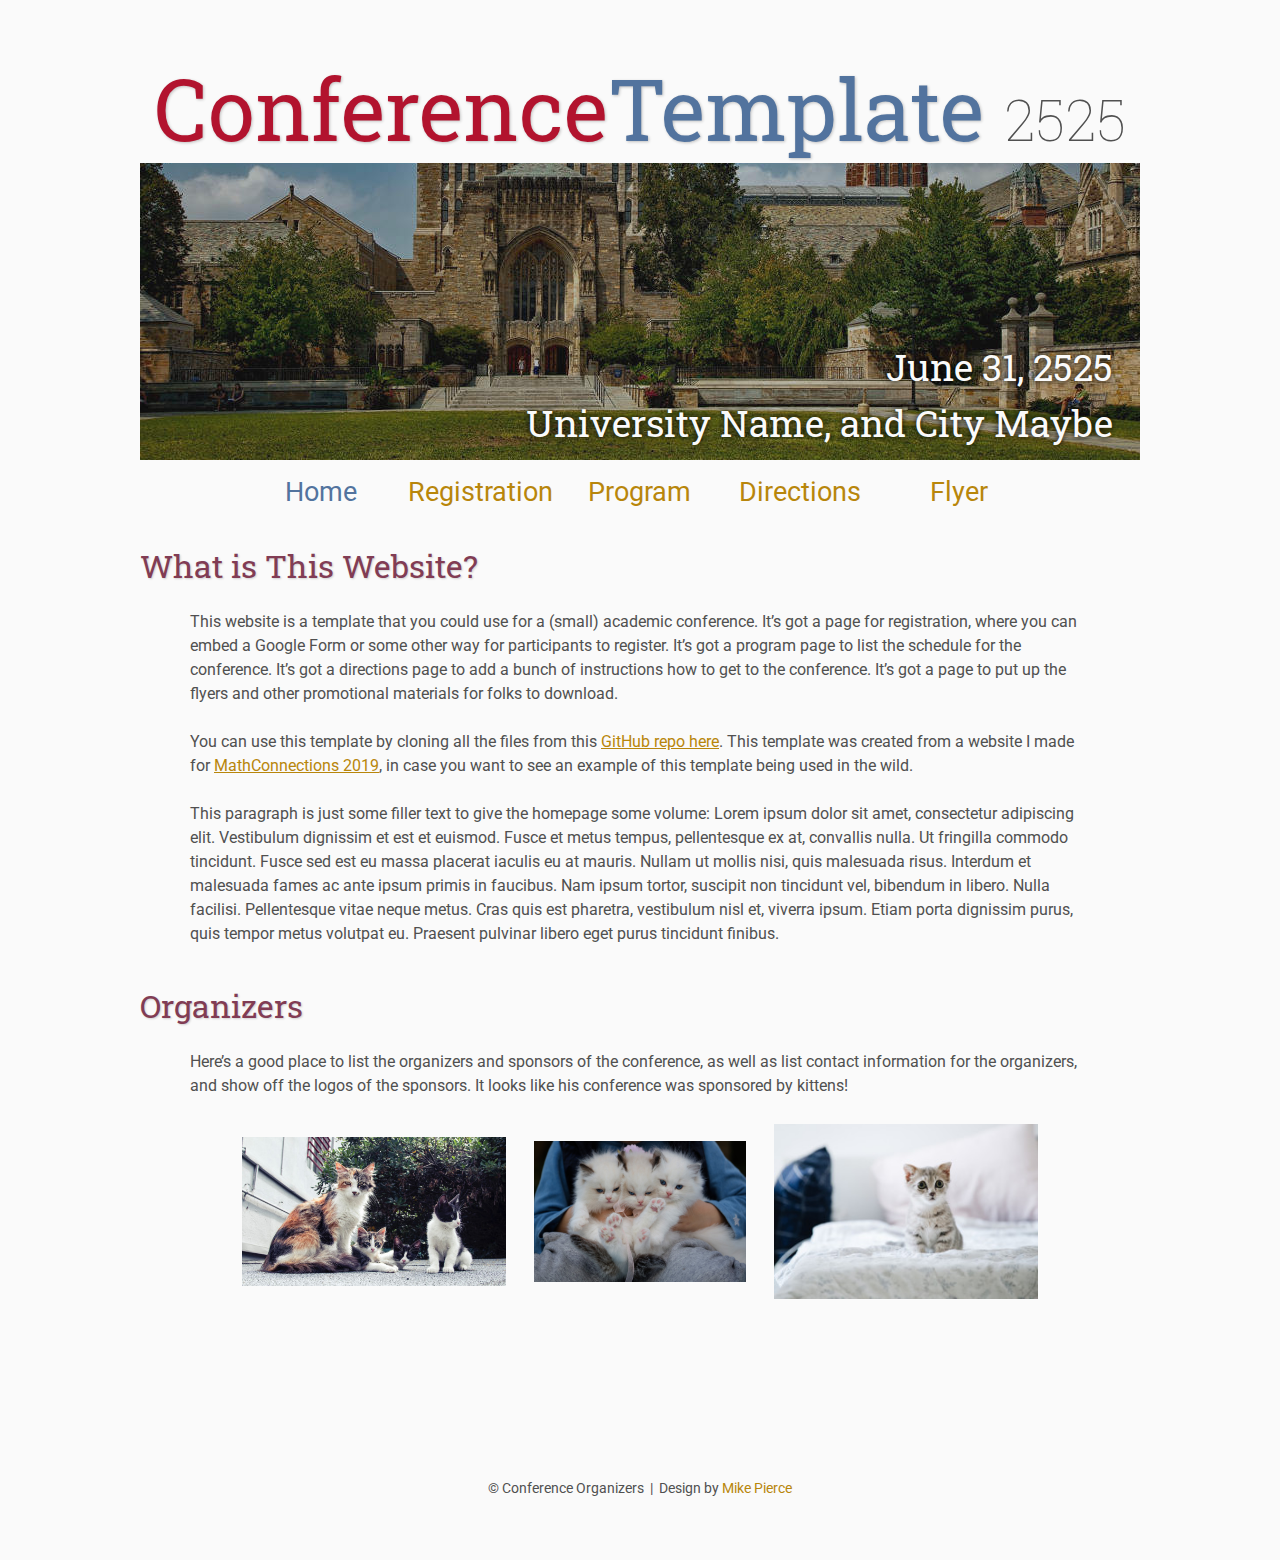
<file: index.html>
<!DOCTYPE html>
<html lang='en'>

<head>
    <base href=".">
    <link rel="shortcut icon" type="image/png" href="assets/favicon.png"/>
    <link rel="stylesheet" type="text/css" media="all" href="assets/main.css"/>
    <meta name="description" content="Conference Template">
    <meta name="resource-type" content="document">
    <meta name="distribution" content="global">
    <meta name="KeyWords" content="Conference">
    <title>Conference Template</title>
</head>

<body>

    <div class="banner">
        <img src="assets/banner.jpg" alt="Conference Template Banner">
        <div class="top-left">
            <span class="title1">Conference</span><span class="title2">Template</span> <span class="year">2525</span>
        </div>
        <div class="bottom-right">
            June 31, 2525 <br> University Name, and City Maybe
        </div>
    </div>

    <table class="navigation">
        <tr>
            <td class="navigation">
                <a class="current" title="Conference Home Page" href=".">Home</a>
            </td>
            <td class="navigation">
                <a title="Register for the Conference" href="registration">Registration</a>
            </td>
            <td class="navigation">
                <a title="Conference Program" href="program">Program</a> 
            </td>
            <td class="navigation">
                <a title="Directions to the Conference" href="directions">Directions</a>
            </td>
            <td class="navigation">
                <a title="Conference Flyer" href="flyer">Flyer</a>
            </td>
        </tr>
    </table>

    <h2>What is This Website?</h2>
    <p>
        This website is a template that you could use for a (small) academic conference. 
        It&rsquo;s got a page for registration, where you can embed a Google Form or some other way for participants to register.
        It&rsquo;s got a program page to list the schedule for the conference.
        It&rsquo;s got a directions page to add a bunch of instructions how to get to the conference.
        It&rsquo;s got a page to put up the flyers and other promotional materials for folks to download.
    </p>
    <p>
        You can use this template by cloning all the files from this
        <a target="_blank" href="https://github.com/mikepierce/conference-website-template">GitHub repo here</a>.
        This template was created from a website I made for 
        <a target="_blank" href="http://math.ucr.edu/~mathconn/">MathConnections 2019</a>,
        in case you want to see an example of this template being used in the wild.
    </p>
    <p>
        This paragraph is just some filler text to give the homepage some volume:
        Lorem ipsum dolor sit amet, consectetur adipiscing elit. Vestibulum dignissim et est et euismod. Fusce et metus tempus, pellentesque ex at, convallis nulla. Ut fringilla commodo tincidunt. Fusce sed est eu massa placerat iaculis eu at mauris. Nullam ut mollis nisi, quis malesuada risus. Interdum et malesuada fames ac ante ipsum primis in faucibus. Nam ipsum tortor, suscipit non tincidunt vel, bibendum in libero. Nulla facilisi. Pellentesque vitae neque metus. Cras quis est pharetra, vestibulum nisl et, viverra ipsum. Etiam porta dignissim purus, quis tempor metus volutpat eu. Praesent pulvinar libero eget purus tincidunt finibus.
    </p>

    <h2>Organizers</h2>
    <p>
        Here&rsquo;s a good place to list the organizers and sponsors of the conference,
        as well as list contact information for the organizers,
        and show off the logos of the sponsors.
        It looks like his conference was sponsored by kittens!
    </p>
    <table class="sponsors">
        <tr>
            <td class="sponsor">
                <a href="http://www.eyebleach.me/">
                    <img src="assets/kitten1.jpg" alt="First Sponsor Name">
                </a>
            </td>
            <td class="sponsor">
                <a href="http://www.eyebleach.me/">
                    <img src="assets/kitten2.jpg" alt="Second Sponsor Name" style="width: 80%">
                </a>
            </td>
            <td class="sponsor">
                <a href="http://www.eyebleach.me/">
                    <img src="assets/kitten3.jpg" alt="Third Sponsor Name">
                </a>
            </td>
        </tr>
    </table>

    <footer>
        &copy; Conference Organizers
        &nbsp;|&nbsp; Design by <a href="https://github.com/mikepierce">Mike Pierce</a>
    </footer>

</body>
</html>
</file>
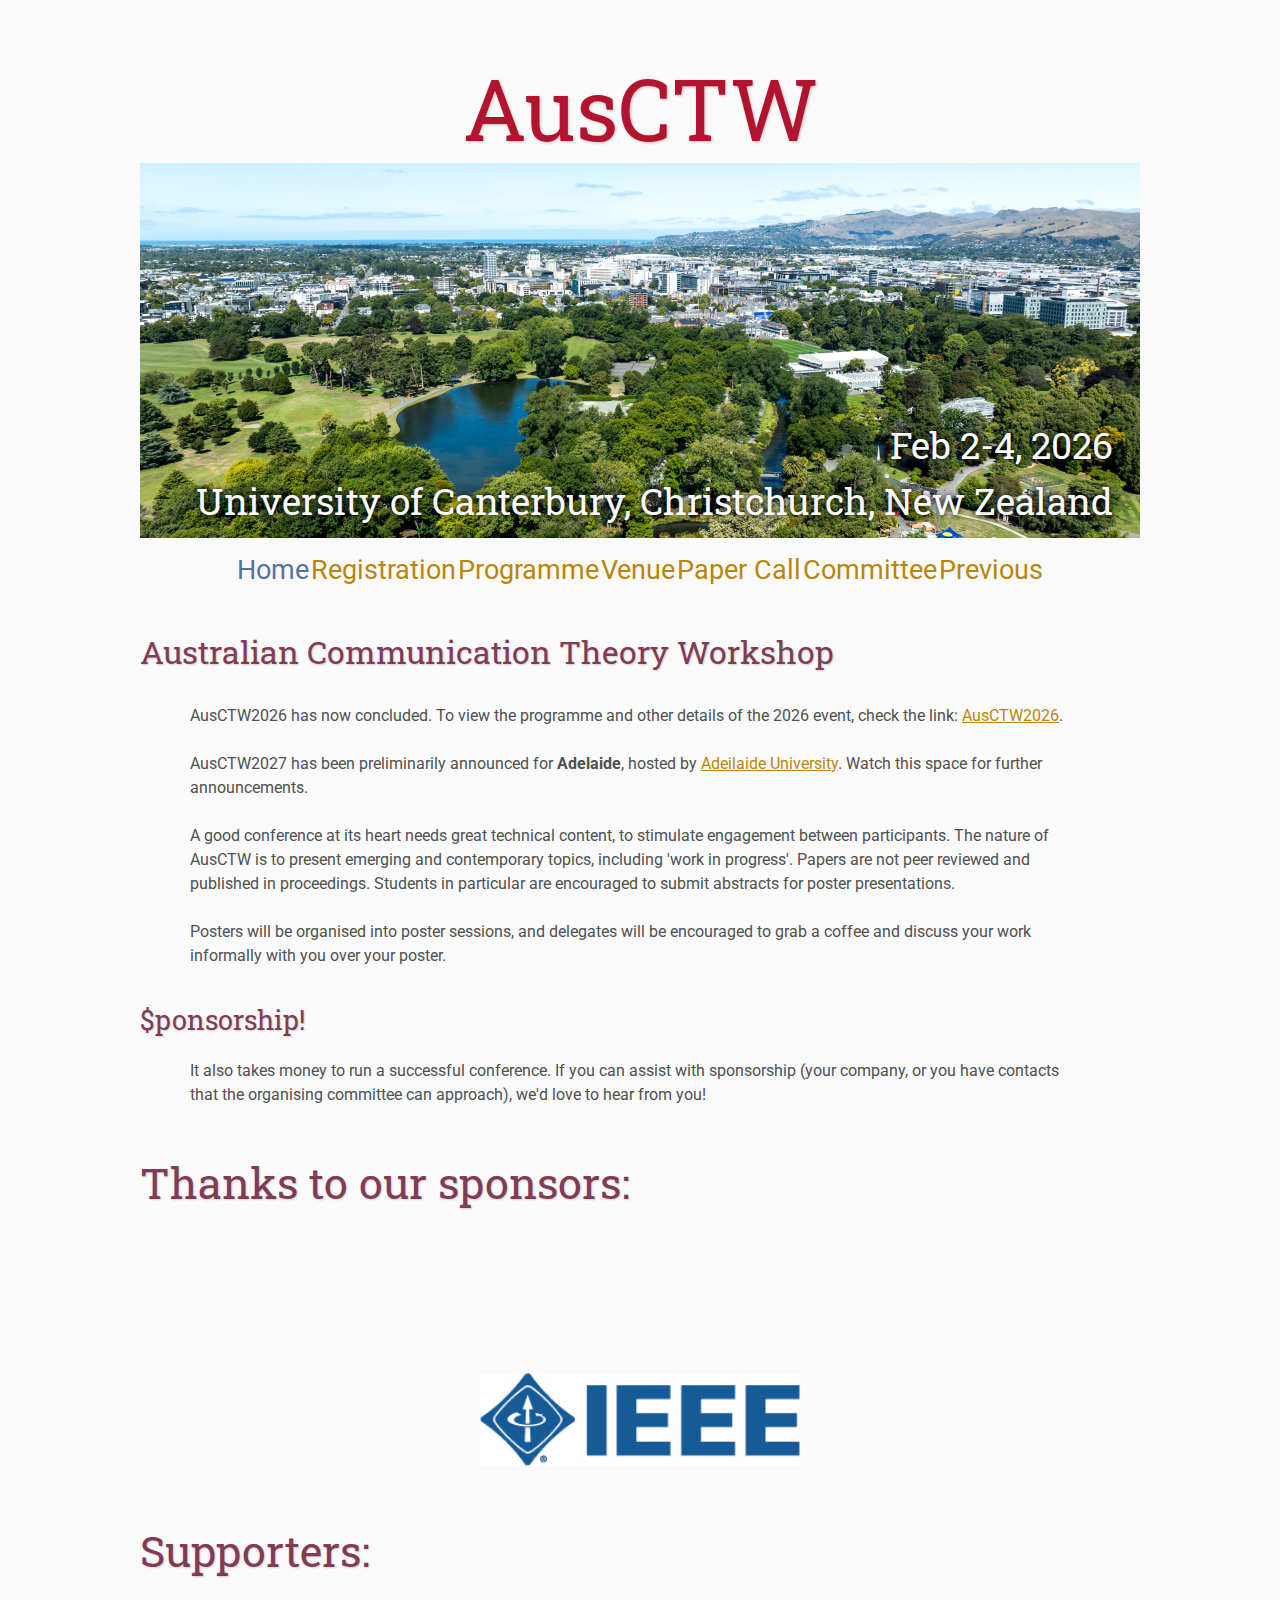
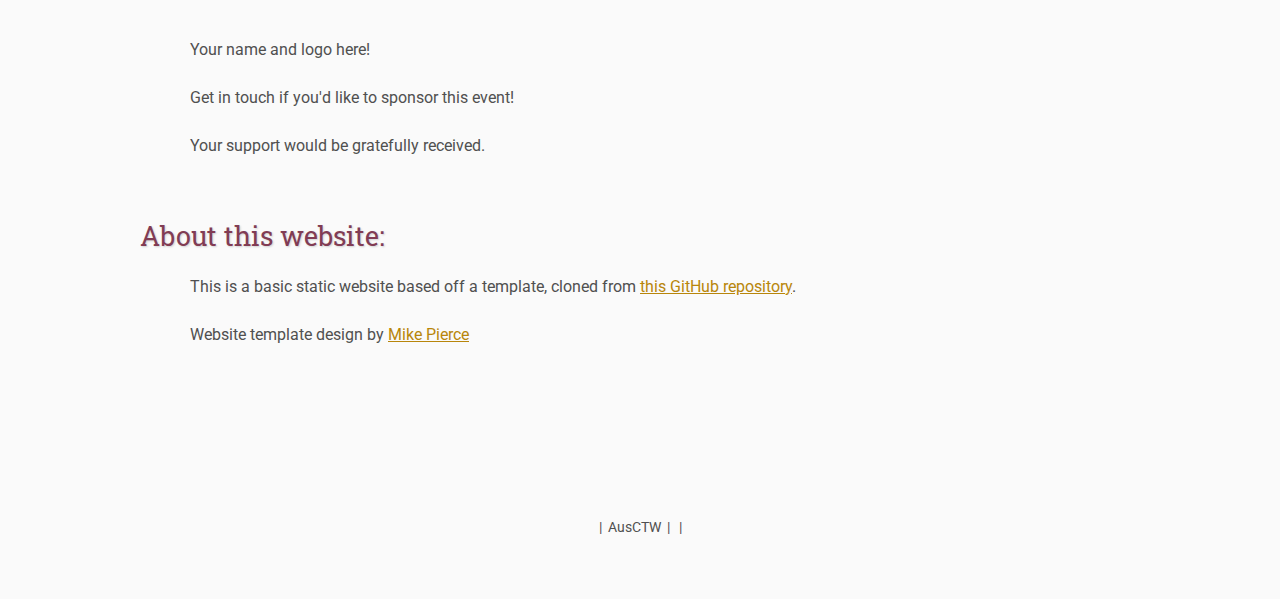
<file: AusCTW2026/index.html>
<!DOCTYPE html>
<html lang='en'>

<head>
    <base href=".">
    <link rel="shortcut icon" type="image/png" href="assets/matrix-12-32.png"/>
    <link rel="stylesheet" type="text/css" media="all" href="assets/main.css"/>
    <meta name="description" content="AusCTW Conference Website built on Mike Pierce Template">
    <meta name="resource-type" content="document">
    <meta name="distribution" content="global">
    <meta name="KeyWords" content="Conference">
    <title>AusCTW 2026</title>

    <!--  The following is to try to prevent header wrap causing overlap when windows are resized-->
    <style>
                h2 {
                    line-height: 1.25; /* Unitless value, relative to font-size */
                }
    </style>
</head>

<body>

    <div class="banner">
        <img src="assets/aerial-view-of-hagley-park-to-the-sea_Cropped.png" alt="Christchurch Aerial">
        <div class="top-left">
            <span class="title1">AusCTW</span><span class="title2"> </span> <span class="year"> </span>
        </div>
        <div class="bottom-right">
            Feb 2-4, 2026 <br> University of Canterbury, Christchurch, New Zealand
        </div>
    </div>

    <table class="navigation">
        <tr>
            <td class="navigation">
                <a class="current" title="Conference Home Page" href=".">Home</a>
            </td>
            <td class="navigation">
                <a title="Register for the Conference" href="registration">Registration</a>
            </td>
            <td class="navigation">
                <a title="Conference Programme" href="programme">Programme</a> 
            </td>
            <td class="navigation">
                <a title="Venue" href="venue">Venue</a>
            </td>
            <td class="navigation">
                <a title="Paper Call" href="CFP">Paper Call</a>
            </td>
            <td class="navigation">
                <a title="Committee" href="committee">Committee</a>
            </td>
            <td class="navigation">
                <a title="Previous" href="AusCTW2026">Previous</a>
            </td>
        </tr>
    </table>

    <p>

    </p>

    <h2>Australian Communication Theory Workshop</h2>
    <p>
        AusCTW2026 has now concluded.
        
        To view the programme and other details of the 2026 event, check the link: 
         <td class="navigation"> <a title="previous" href="AusCTW2026">AusCTW2026</a>.
    </p>

    <p>
        AusCTW2027 has been preliminarily announced for <b>Adelaide</b>, hosted by 
        <a href="https://adelaideuni.edu.au/">Adeilaide University</a>.  
        Watch this space for further announcements.
    </p>

    
<p>
    A good conference at its heart needs great technical content, to stimulate
    engagement between participants.  The nature of AusCTW is to present emerging and
    contemporary topics, including 'work in progress'.  Papers are
    not peer reviewed and published in proceedings.  Students in particular
    are encouraged to submit abstracts for poster presentations.
</p>
<p>
    Posters will be organised into poster sessions, and delegates will be 
    encouraged to grab a coffee and discuss your work informally with you over 
    your poster.
</p>
 

<h3>
    $ponsorship!
</h3>
<p>
    It also takes money to run a successful conference.  If you can assist with sponsorship
    (your company, or you have contacts that the organising committee can approach), we'd
    love to hear from you!
</p>

<h1>
    Thanks to our sponsors:
</h1>

<table class="sponsors">



    <tr>
            <td class="sponsor">
                <!--
                <a href="https://www.newzealand.com/nz/">
                    <img src="assets/TourismNZLogo.png" alt="Tourism NZ sponsor logo" style="width:400px;">
               </a>
                -->
            </td>
    </tr>

    <tr>
            <td class="sponsor">
                <a href="https://ausctw.org/">
                 <img src="assets/ShiteSpace.png" alt="WhiteSpace" style="vertical-align: top;width:200px;height:50px">
                </a>
            </td>
    </tr>
      

    <tr>
            <td class="sponsor">
            <!--
                <a href="https://www.canterbury.ac.nz">
                    <img src="assets/UC_Red_RGB_LAN.png" alt="University of Canterbury logo" style="width:400px;">
                </a>
            -->
            </td>
    </tr>

    <tr>
            <td class="sponsor">
                <a href="https://ausctw.org/">
                 <img src="assets/ShiteSpace.png" alt="WhiteSpace" style="vertical-align: top;width:200px;height:75px">
                </a>
            </td>
    </tr>
      

    <tr>
            <td class="sponsor">
                <a href="https://www.ieee.org/">
                    <img src="assets/ieee logo mb blue jpg.jpg" alt="IEEE sponsor logo" style="width:320px;">
                </a>
            </td>
    </tr>

</table>

<h1>
    Supporters:
</h1>
<table class="sponsors">
    <tr>
            <td class="sponsor">
<!--
                <a href="https://aurora.net.au/">
                    <img src="assets/Aurora Logo 294kB.png" alt="Aurora logo" style="vertical-align: top;width:250px;">
                </a>
-->
            </td>
    </tr>
      
    <tr>
            <td class="sponsor">
<!--
                <a href="https://ausctw.org/">
                 <img src="assets/ShiteSpace.png" alt="WhiteSpace" style="vertical-align: top;width:250px;height:100px">
                </a>
-->
            </td>
    </tr>
      
    <tr>
            <td class="sponsor">
<!--
                <a href="https://tmytek.com/">
                 <img src="assets/TMYTekLogo.png" alt="TMYTek logo" style="vertical-align: top;width:250px;">
                </a>
-->
            </td>
    </tr>

    <tr>
            <td class="sponsor">
                <p>Your name and logo here!</p>
                <p>Get in touch if you'd like to sponsor this event!</p>
                <p>Your support would be gratefully received.</p>
            </td> 
    </tr>

</table>
 
    <h3>About this website:</h3>
    <p>
        This is a basic static website based off a template, cloned from 
        <a target="_blank" href="https://github.com/mikepierce/conference-website-template">this GitHub repository</a>.
    </p>
    <p>
       Website template design by <a href="https://github.com/mikepierce">Mike Pierce</a>
    </p>

 <footer>
        &nbsp;|&nbsp; AusCTW &nbsp;|&nbsp; 
        <!--
        General conference chair <a href="https://university.web.site/personal.home.page">Name Name</a>   
        -->
        &nbsp;|&nbsp; 
</footer>

</body>
</html>
</file>
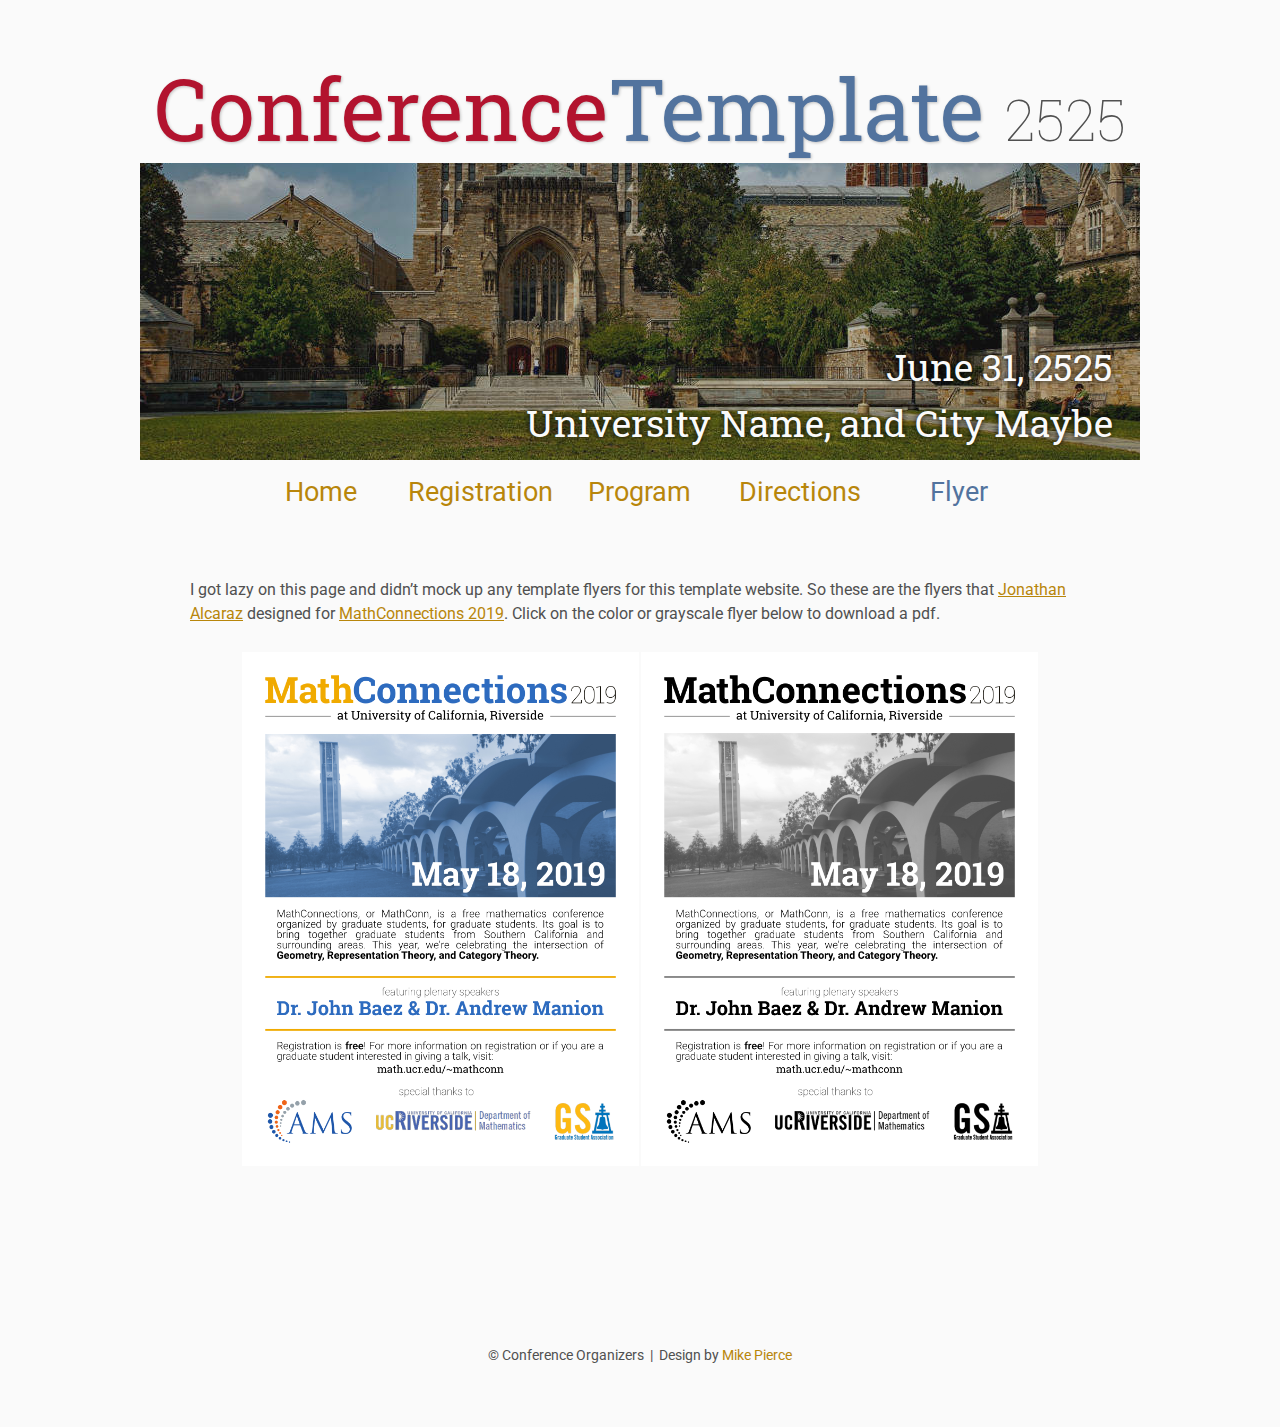
<file: CFP/index.html>
<!DOCTYPE html>
<html lang='en'>

<head>
    <base href="..">
    <link rel="shortcut icon" type="image/png" href="assets/favicon.png"/>
    <link rel="stylesheet" type="text/css" media="all" href="assets/main.css"/>
    <meta name="description" content="Conference Template">
    <meta name="resource-type" content="document">
    <meta name="distribution" content="global">
    <meta name="KeyWords" content="Conference">
    <title>Flyer | Conference Template</title>
</head>

<body>

    <div class="banner">
        <img src="assets/banner.jpg" alt="Conference Template Banner">
        <div class="top-left">
            <span class="title1">Conference</span><span class="title2">Template</span> <span class="year">2525</span>
        </div>
        <div class="bottom-right">
            June 31, 2525 <br> University Name, and City Maybe
        </div>
    </div>

    <table class="navigation">
        <tr>
            <td class="navigation">
                <a title="Conference Home Page" href=".">Home</a>
            </td>
            <td class="navigation">
                <a title="Register for the Conference" href="registration">Registration</a>
            </td>
            <td class="navigation">
                <a title="Conference Program" href="program">Program</a> 
            </td>
            <td class="navigation">
                <a title="Directions to the Conference" href="directions">Directions</a>
            </td>
            <td class="navigation">
                <a class="current" title="Conference Flyer" href="flyer">Flyer</a>
            </td>
        </tr>
    </table>

    <br>

    <p>
        I got lazy on this page and didn&rsquo;t mock up any template flyers for this template website.
        So these are the flyers that <a target="_blank" href="https://math.jonathanalcaraz.com/">Jonathan Alcaraz</a>
        designed for <a target="_blank" href="http://math.ucr.edu/~mathconn/">MathConnections 2019</a>.
        Click on the color or grayscale flyer below to download a pdf.
    </p>

    <table class="flyers">
        <tr>
            <td class="flyer">
                <a href="assets/MathConnections-Flyer.pdf">
                    <img src="assets/MathConnections-Flyer.png" alt="MathConnections Color Flyer" style="width:100%">
                </a>
            </td>
            <td class="flyer">
                <a href="assets/MathConnections-FlyerBW.pdf">
                    <img src="assets/MathConnections-FlyerBW.png" alt="MathConnections BW Flyer" style="width:100%">
                </a>
            </td>
        </tr>
    </table>

    <footer>
        &copy; Conference Organizers
        &nbsp;|&nbsp; Design by <a href="https://github.com/mikepierce">Mike Pierce</a>
    </footer>

</body>
</html>
</file>
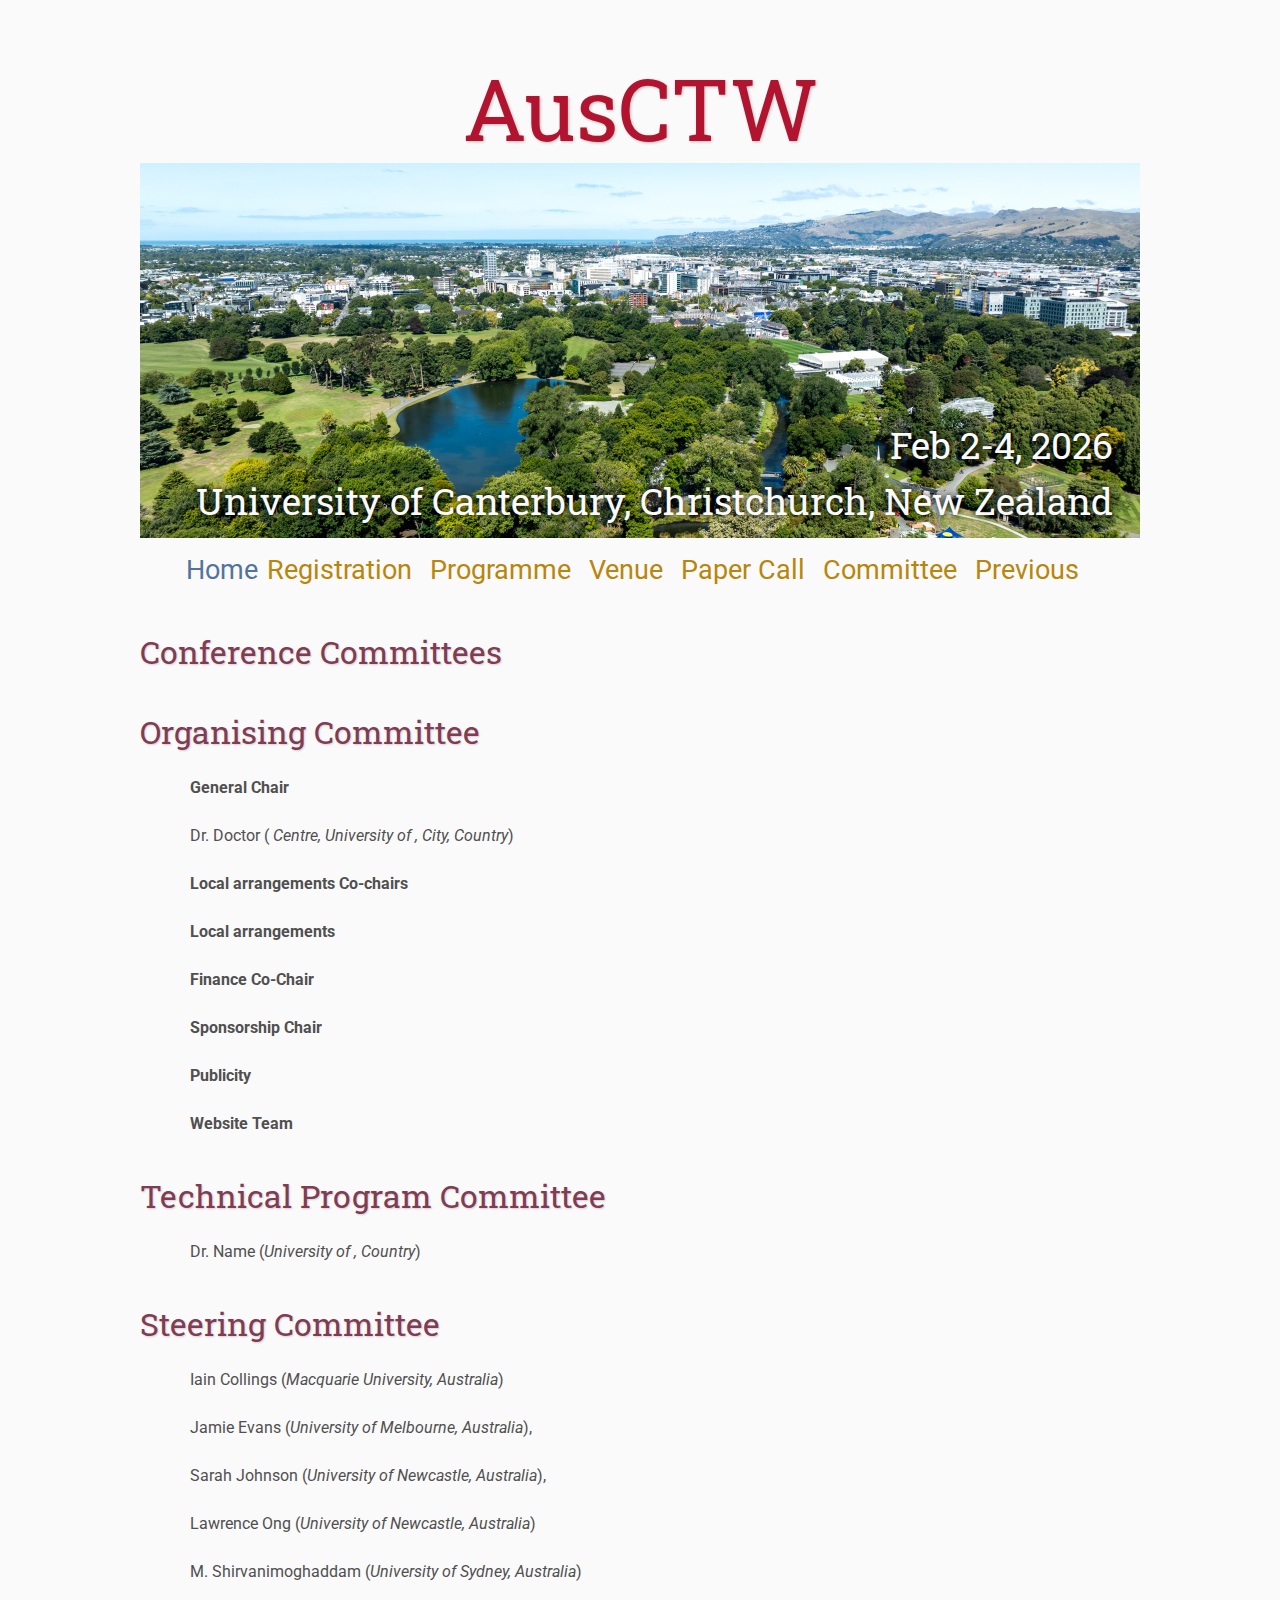
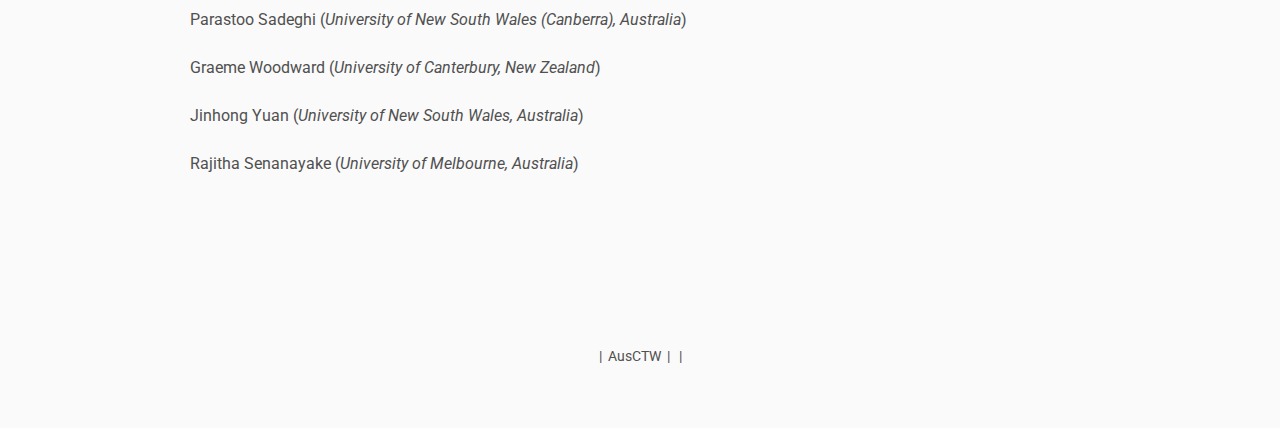
<file: committee/index.html>
<!DOCTYPE html>
<html lang='en'>

<head>
    <base href="..">
    <link rel="shortcut icon" type="image/png" href="assets/matrix-12-32.png"/>
    <link rel="stylesheet" type="text/css" media="all" href="assets/main.css"/>
    <meta name="description" content="AusCTW Conference Website built on Mike Pierce Template">
    <meta name="resource-type" content="document">
    <meta name="distribution" content="global">
    <meta name="KeyWords" content="Conference">
    <title>AusCTW 2026</title>

    <!--  The following is to try to prevent header wrap causing overlap when windows are resized-->
    <style>
                h2 {
                    line-height: 1.25; /* Unitless value, relative to font-size */
                }
    </style>

    <style>
        .nav-link {
                    margin-right: 16px;
        }
    </style>
</head>

<body>

    <div class="banner">
        <img src="assets/aerial-view-of-hagley-park-to-the-sea_Cropped.png" alt="Christchurch Aerial">
        <div class="top-left">
            <span class="title1">AusCTW</span><span class="title2"> </span> <span class="year"> </span>
        </div>
        <div class="bottom-right">
            Feb 2-4, 2026 <br> University of Canterbury, Christchurch, New Zealand
        </div>
    </div>

    <table class="navigation">
        <tr>
            <td class="navigation">
                <a class="current" title="Conference Home Page" href="." class="nav-link">Home&nbsp;</a>
            </td>
            <td class="navigation">
                <a title="Register for the Conference" href="registration" class="nav-link">Registration</a>
            </td>
            <td class="navigation">
                <a title="Conference Programme" href="programme" class="nav-link">Programme</a> 
            </td>
            <td class="navigation">
                <a title="Venue" href="venue" class="nav-link">Venue</a>
            </td>
            <td class="navigation">
                <a title="Paper Call" href="CFP" class="nav-link">Paper Call</a>
            </td>
            <td class="navigation">
                <a title="Committee" href="committee" class="nav-link">Committee</a>
            </td>
            <td class="navigation">
                <a title="Previous" href="http://www.ausctw.org/AusCTW2026" class="nav-link">Previous</a>
            </td>
        </tr>
    </table>



    <h2>Conference Committees</h2>


    
<div className="text-start text-lg-center">
  <h1 style="font-size:2em;" className="title purple">
    <span className="purple"> Organising </span> Committee
  </h1>
</div>

<dl class="row">
  <dt class="col-sm-6 text-lg-end text-center" ><p><b>General Chair</b></p></dt>
  <dd class="col-sm-6 text-lg-start text-center">
    <p>Dr. Doctor  (<em> Centre, University of , City, Country</em>)</p>
  </dd>



  <dt class="col-sm-6 text-lg-end text-center" ><p><b>Local arrangements Co-chairs</b></p></dt>
  <dd class="col-sm-6 text-lg-start text-center">

  </dd>

  <dt class="col-sm-6 text-lg-end text-center" ><p><b>Local arrangements</b></p></dt>
  <dd class="col-sm-6 text-lg-start text-center">

  </dd>

  <dt class="col-sm-6 text-lg-end text-center" ><p><b>Finance Co-Chair</b></p></dt>
  <dd class="col-sm-6 text-lg-start text-center">

  </dd>

  <dt class="col-sm-6 text-lg-end text-center" ><p><b>Sponsorship Chair</b></p></dt>
  <dd class="col-sm-6 text-lg-start text-center">

  </dd>

  <dt class="col-sm-6 text-lg-end text-center" ><p><b>Publicity</b></p></dt>
  <dd class="col-sm-6 text-lg-start text-center">

  </dd>

  <dt class="col-sm-6 text-lg-end text-center" ><p><b>Website Team</b></p></dt>
  <dd class="col-sm-6 text-lg-start text-center">

  </dd>

<div className="text-start text-lg-center">
  <h1 style="font-size:2em" className="text_start title purple">
    <span className="purple"> Technical </span> Program Committee
  </h1>
</div>

<div className="row">
  <div className="col-1 col-sm-1 col-md-2 col-lg-4"></div>
  <div className="text-start col-11 col-sm-11 col-md-10 col-lg-8">
   <p>Dr. Name (<em>University of , Country</em>)</p>

  </div>

</dl>

<div className="text-start text-lg-center">
  <h1 style="font-size:2em"  className="text_start title purple">
    <span className="purple"> Steering </span> Committee
  </h1>
</div>
<div className="row">
  <div className="col-1 col-sm-1 col-md-2 col-lg-4"></div>
  <div className="text-start col-11 col-sm-11 col-md-10 col-lg-8">
      <p>Iain Collings (<em>Macquarie University, Australia</em>)</p>
      <p>Jamie Evans (<em>University of Melbourne, Australia</em>), </p>
      <p>Sarah Johnson (<em>University of Newcastle, Australia</em>), </p>
      <!--  <p>Philippa Martin (<em>University of Canterbury, New Zealand</em>)</p> -->
      <p>Lawrence Ong (<em>University of Newcastle, Australia</em>)</p>
      <p>M. Shirvanimoghaddam (<em>University of Sydney, Australia</em>)</p>
      <p>Parastoo Sadeghi (<em>University of New South Wales (Canberra), Australia</em>)</p>
      <p>Graeme Woodward (<em>University of Canterbury, New Zealand</em>)</p>
      <p>Jinhong Yuan (<em>University of New South Wales, Australia</em>)</p>
      <p>Rajitha Senanayake (<em>University of Melbourne, Australia</em>)</p>
      <!-- <p>Salman Durrani (<em>Australian National University, Australia</em>)</p> -->
  </div>
</div>


</div>

 <footer>
        &nbsp;|&nbsp; AusCTW &nbsp;|&nbsp; 
        <!--
        General conference chair <a href="https://university.web.site/personal.home.page">Name Name</a>   
        -->
        &nbsp;|&nbsp; 
</footer>

</body>
</html>
</file>
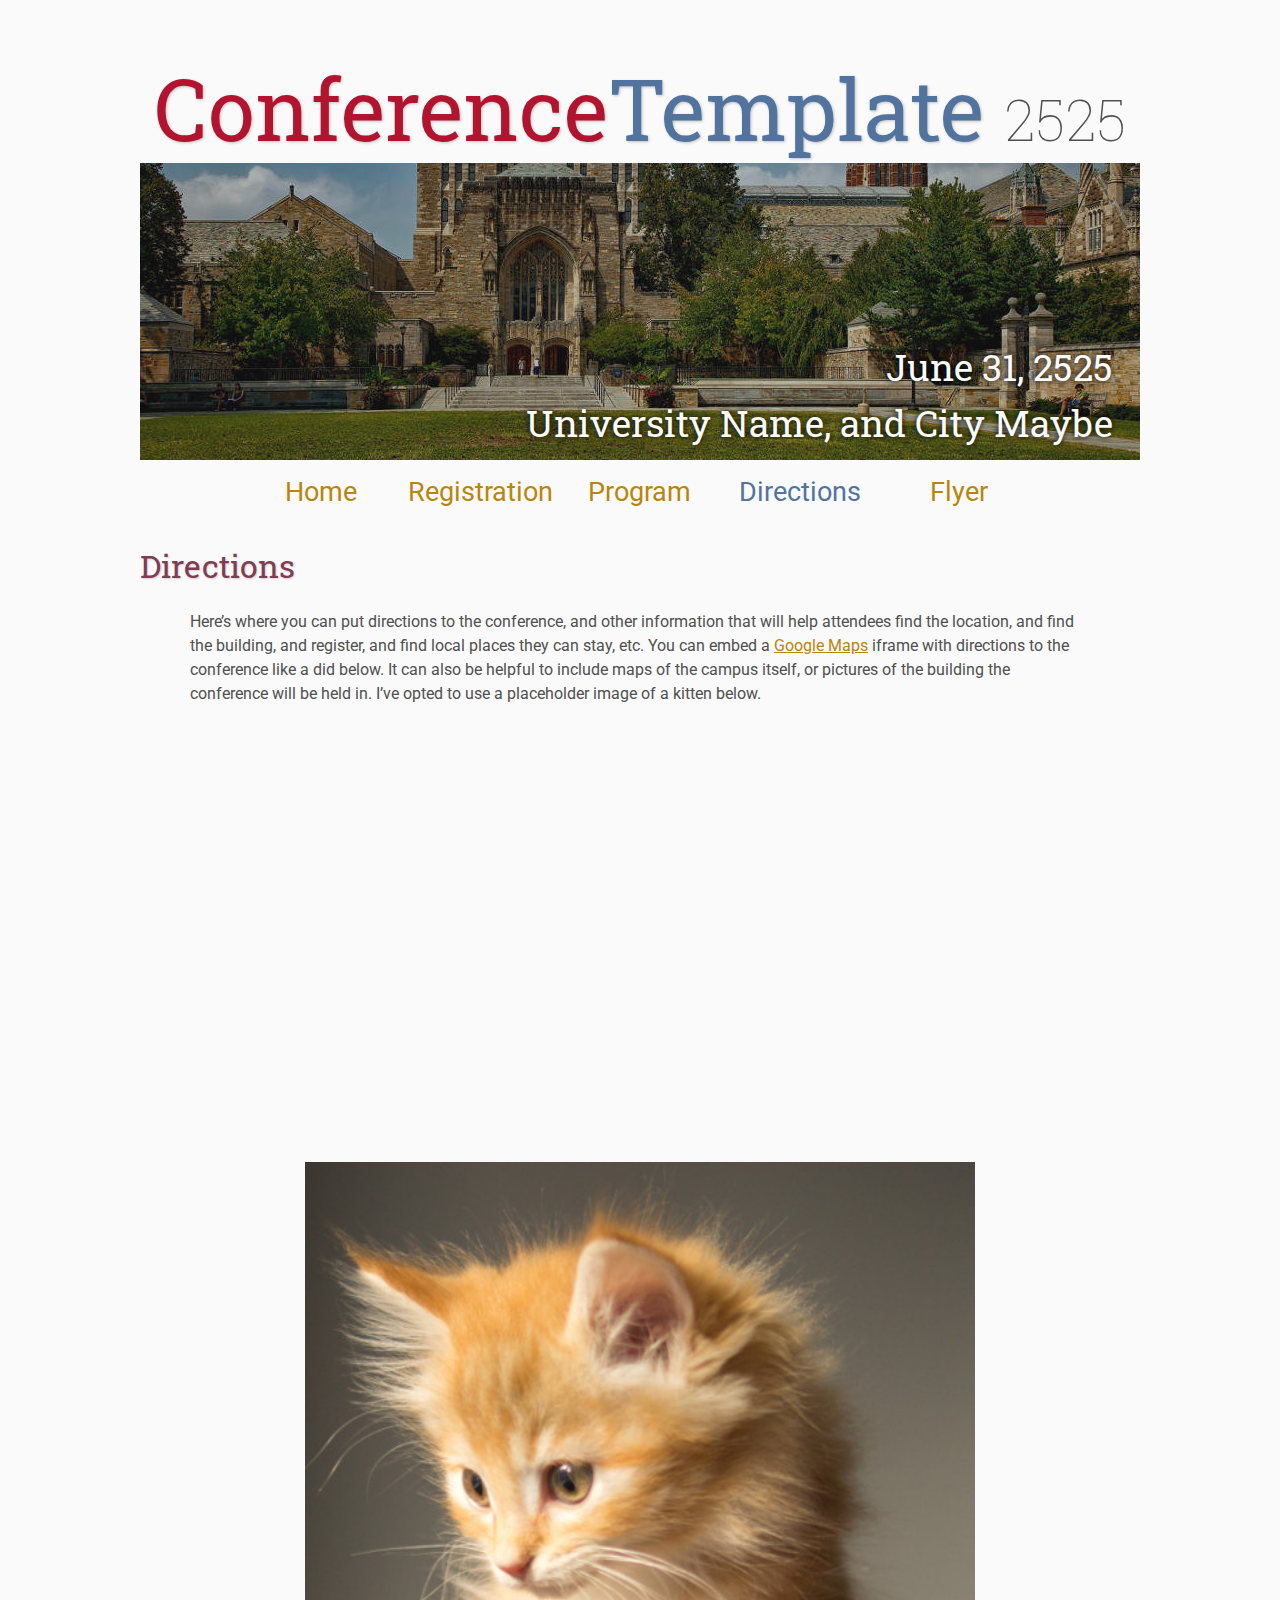
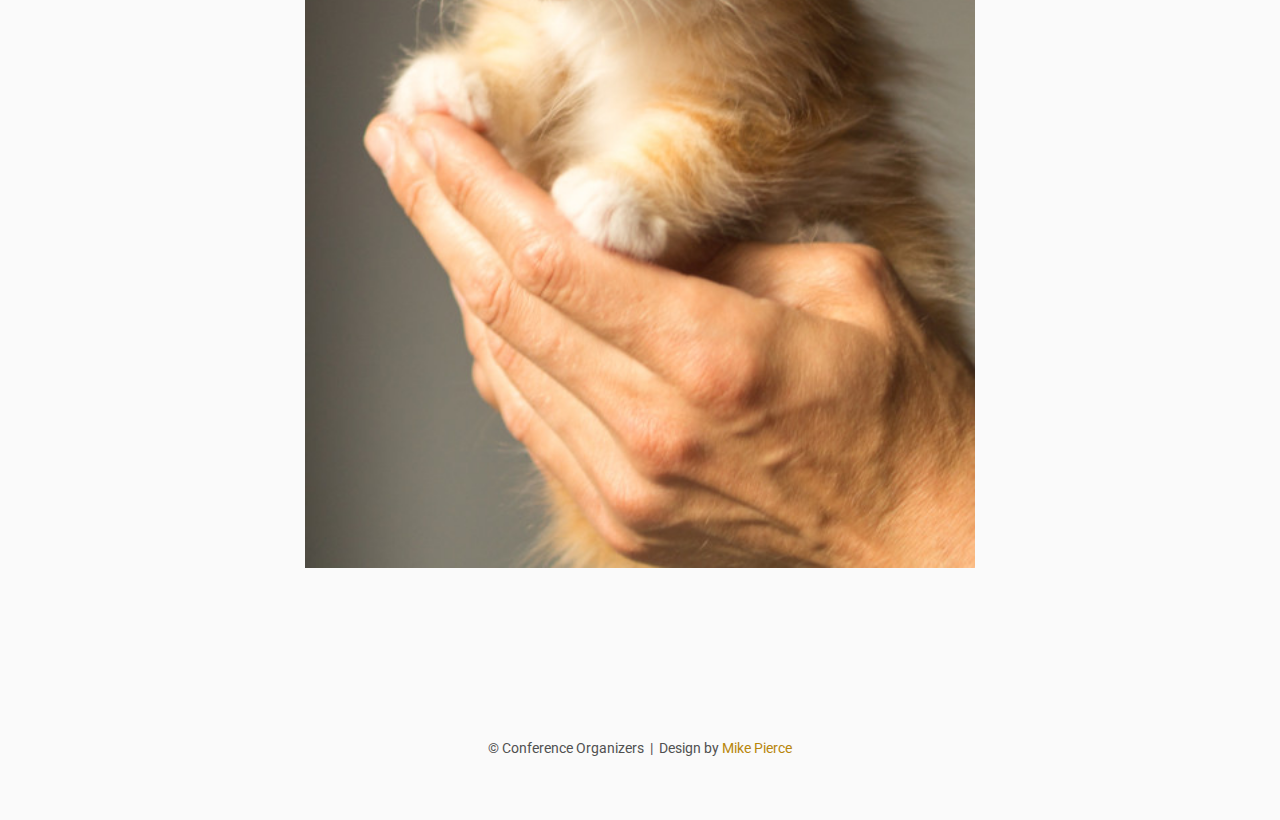
<file: directions/index.html>
<!DOCTYPE html>
<html lang='en'>

<head>
    <base href="..">
    <link rel="shortcut icon" type="image/png" href="assets/favicon.png"/>
    <link rel="stylesheet" type="text/css" media="all" href="assets/main.css"/>
    <meta name="description" content="Conference Template">
    <meta name="resource-type" content="document">
    <meta name="distribution" content="global">
    <meta name="KeyWords" content="Conference">
    <title>Directions | Conference Template</title>
</head>

<body>

    <div class="banner">
        <img src="assets/banner.jpg" alt="Conference Template Banner">
        <div class="top-left">
            <span class="title1">Conference</span><span class="title2">Template</span> <span class="year">2525</span>
        </div>
        <div class="bottom-right">
            June 31, 2525 <br> University Name, and City Maybe
        </div>
    </div>

    <table class="navigation">
        <tr>
            <td class="navigation">
                <a title="Conference Home Page" href=".">Home</a>
            </td>
            <td class="navigation">
                <a title="Register for the Conference" href="registration">Registration</a>
            </td>
            <td class="navigation">
                <a title="Conference Program" href="program">Program</a> 
            </td>
            <td class="navigation">
                <a class="current" title="Directions to the Conference" href="directions">Directions</a>
            </td>
            <td class="navigation">
                <a title="Conference Flyer" href="flyer">Flyer</a>
            </td>
        </tr>
    </table>


    <h2>Directions</h2>
    <p>
        Here&rsquo;s where you can put directions to the conference,
        and other information that will help attendees find the location,
        and find the building, and register, and find local places they can stay, etc.
        You can embed a <a href="https://www.google.com/maps">Google Maps</a> iframe
        with directions to the conference like a did below.
        It can also be helpful to include maps of the campus itself,
        or pictures of the building the conference will be held in.
        I&rsquo;ve opted to use a placeholder image of a kitten below.
    </p>

    <iframe class="directions" src="https://www.google.com/maps/embed?pb=!1m18!1m12!1m3!1d134998.56138929052!2d-121.98776790326531!3d37.869213445646146!2m3!1f0!2f0!3f0!3m2!1i1024!2i768!4f13.1!3m3!1m2!1s0x808ff431db2f96d1%3A0x8b99d90a20aa67de!2sMt+Diablo!5e0!3m2!1sen!2sus!4v1561787340910!5m2!1sen!2sus"></iframe>

    <img class="center" src="assets/kitten4.jpg" alt="This is just a kitten right now" id="kitten">

    <footer>
        &copy; Conference Organizers
        &nbsp;|&nbsp; Design by <a href="https://github.com/mikepierce">Mike Pierce</a>
    </footer>

</body>
</html>
</file>
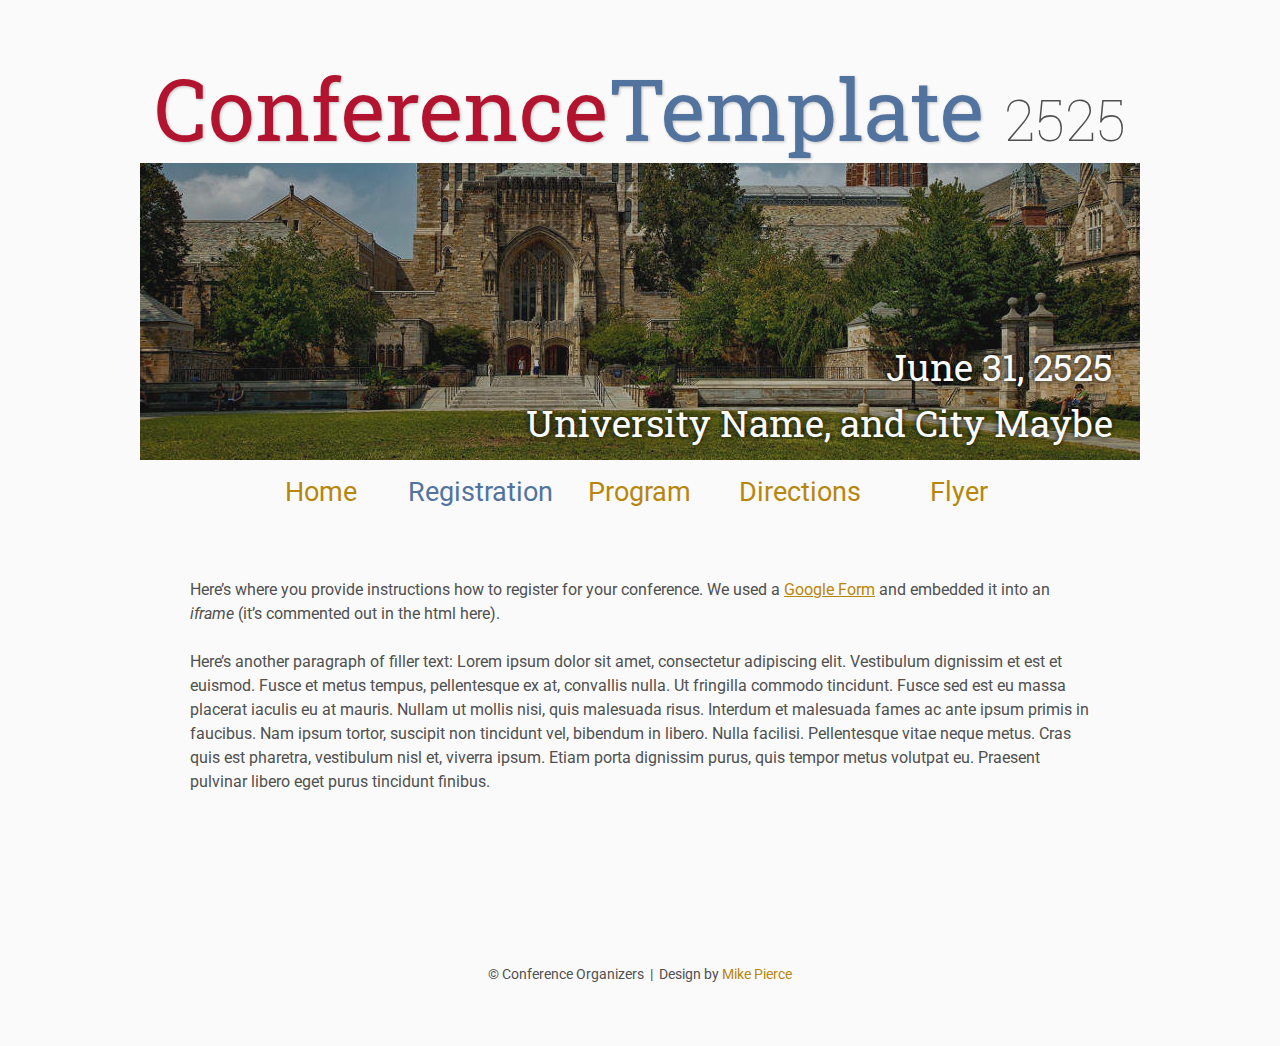
<file: registration/index.html>
<!DOCTYPE html>
<html lang='en'>

<head>
    <base href="..">
    <link rel="shortcut icon" type="image/png" href="assets/favicon.png"/>
    <link rel="stylesheet" type="text/css" media="all" href="assets/main.css"/>
    <meta name="description" content="Conference Template">
    <meta name="resource-type" content="document">
    <meta name="distribution" content="global">
    <meta name="KeyWords" content="Conference">
    <title>Registration | Conference Template</title>
</head>

<body>

    <div class="banner">
        <img src="assets/banner.jpg" alt="Conference Template Banner">
        <div class="top-left">
            <span class="title1">Conference</span><span class="title2">Template</span> <span class="year">2525</span>
        </div>
        <div class="bottom-right">
            June 31, 2525 <br> University Name, and City Maybe
        </div>
    </div>

    <table class="navigation">
        <tr>
            <td class="navigation">
                <a title="Conference Home Page" href=".">Home</a>
            </td>
            <td class="navigation">
                <a class="current" title="Register for the Conference" href="registration">Registration</a>
            </td>
            <td class="navigation">
                <a title="Conference Program" href="program">Program</a> 
            </td>
            <td class="navigation">
                <a title="Directions to the Conference" href="directions">Directions</a>
            </td>
            <td class="navigation">
                <a title="Conference Flyer" href="flyer">Flyer</a>
            </td>
        </tr>
    </table>

    <br>

    <p>
        Here&rsquo;s where you provide instructions how to register for your conference.
        We used a <a href="https://www.google.com/forms/about/">Google Form</a> 
        and embedded it into an <i>iframe</i> (it&rsquo;s commented out in the html here).
    </p>
    <!--
    <iframe class="registration" src="EMBED LINK FOR GOOGLE FORM HERE"></iframe>
    -->
    <p>
        Here&rsquo;s another paragraph of filler text:
        Lorem ipsum dolor sit amet, consectetur adipiscing elit. Vestibulum dignissim et est et euismod. Fusce et metus tempus, pellentesque ex at, convallis nulla. Ut fringilla commodo tincidunt. Fusce sed est eu massa placerat iaculis eu at mauris. Nullam ut mollis nisi, quis malesuada risus. Interdum et malesuada fames ac ante ipsum primis in faucibus. Nam ipsum tortor, suscipit non tincidunt vel, bibendum in libero. Nulla facilisi. Pellentesque vitae neque metus. Cras quis est pharetra, vestibulum nisl et, viverra ipsum. Etiam porta dignissim purus, quis tempor metus volutpat eu. Praesent pulvinar libero eget purus tincidunt finibus.
    </p>

    <footer>
        &copy; Conference Organizers
        &nbsp;|&nbsp; Design by <a href="https://github.com/mikepierce">Mike Pierce</a>
    </footer>

</body>
</html>
</file>
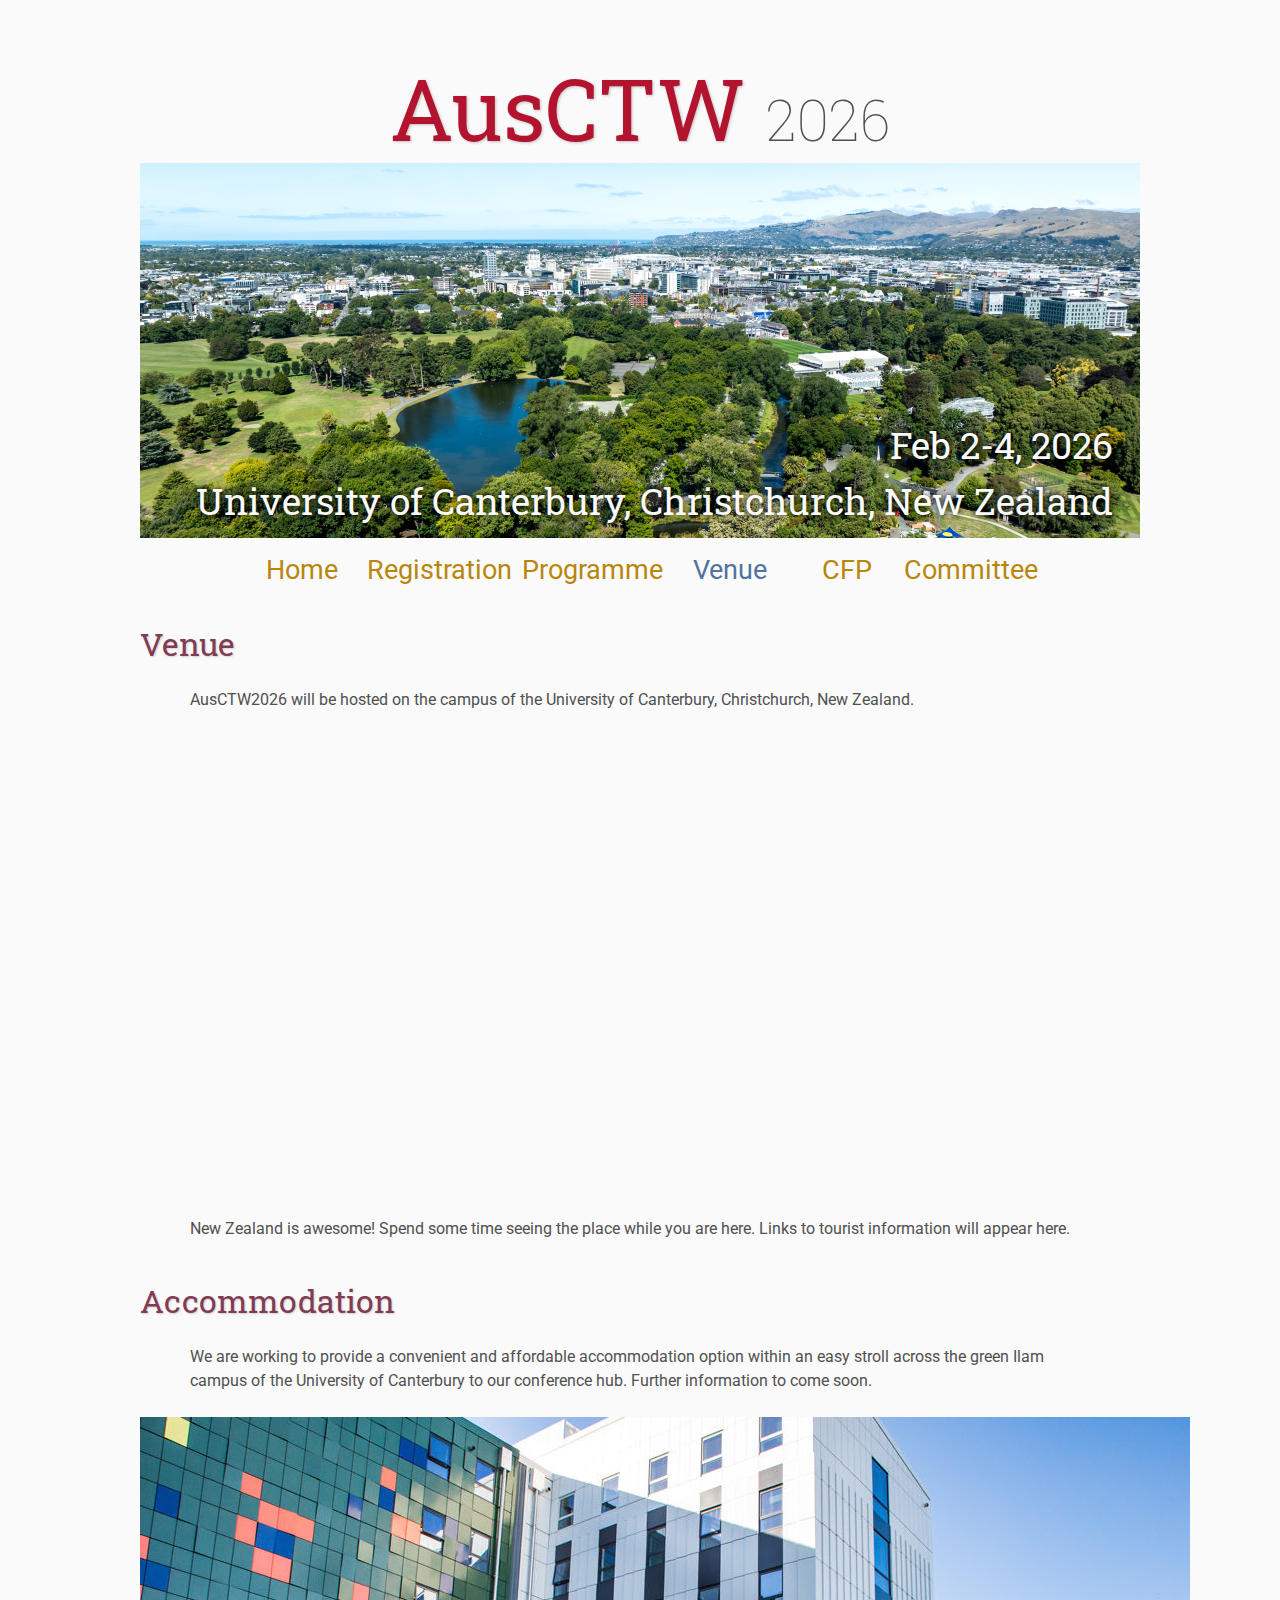
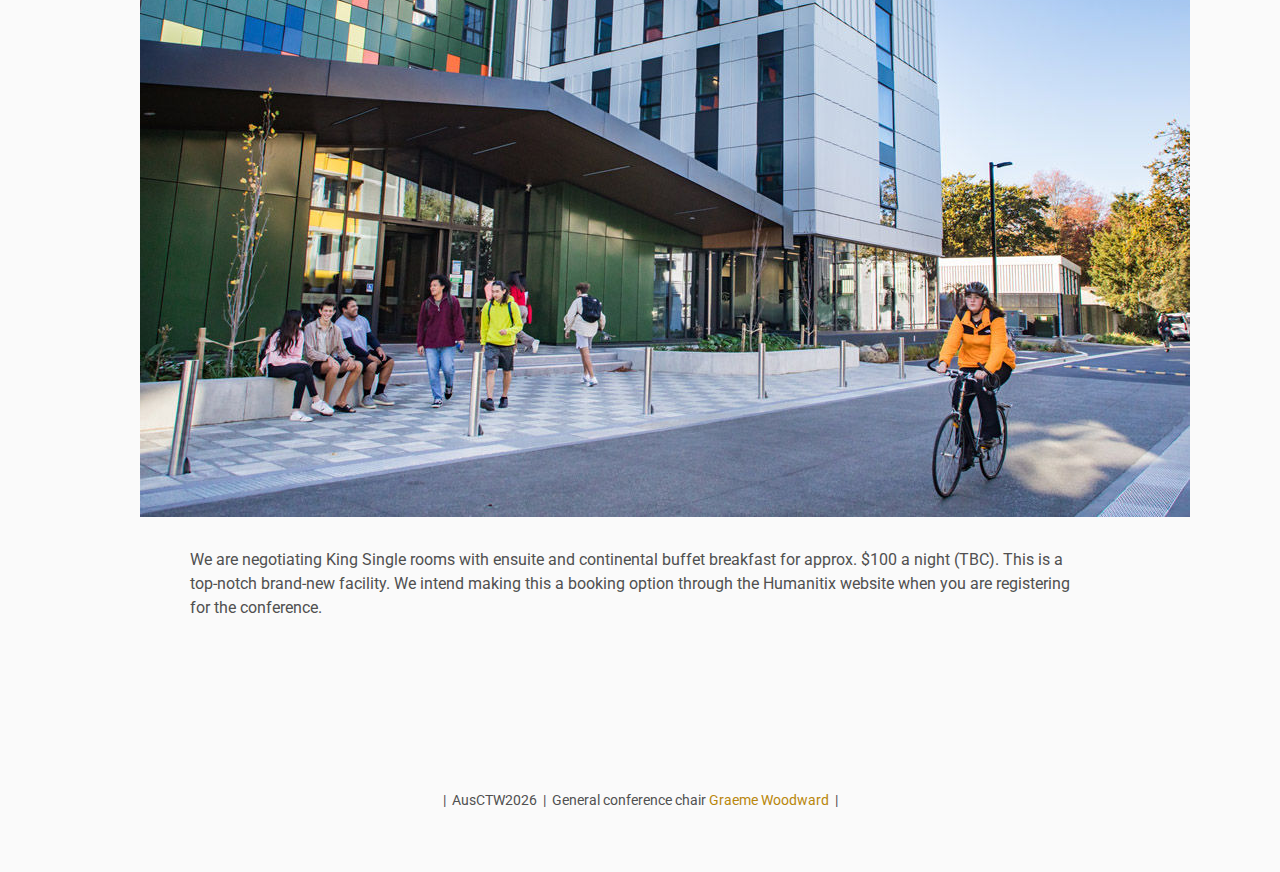
<file: venue/index.html>
<!DOCTYPE html>
<html lang='en'>

<head>
    <base href="..">
    <link rel="shortcut icon" type="image/png" href="assets/matrix-12-32.png"/>
    <link rel="stylesheet" type="text/css" media="all" href="assets/main.css"/>
    <meta name="description" content="Conference Template">
    <meta name="resource-type" content="document">
    <meta name="distribution" content="global">
    <meta name="KeyWords" content="Conference">
    <title>Venue|AusCTW</title>
</head>

<body>

    <div class="banner">
        <img src="assets/aerial-view-of-hagley-park-to-the-sea_Cropped.png" alt="Christchurch Aerial">
        <div class="top-left">
            <span class="title1">AusCTW</span><span class="title2"> </span> <span class="year">2026</span>
        </div>
        <div class="bottom-right">
            Feb 2-4, 2026 <br> University of Canterbury, Christchurch, New Zealand
        </div>
    </div>

    <table class="navigation">
        <tr>
            <td class="navigation">
                <a  title="Conference Home Page" href=".">Home</a>
            </td>
            <td class="navigation">
                <a title="Register for the Conference" href="registration">Registration</a>
            </td>
            <td class="navigation">
                <a title="Conference Programme" href="programme">Programme</a> 
            </td>
            <td class="navigation">
                <a class="current" title="Venue" href="venue">Venue</a>
            </td>
            <td class="navigation">
                <a title="Call For Papers" href="CFP">CFP</a>
            </td>
            <td class="navigation">
                <a title="Committee" href="committee">Committee</a>
            </td>
        </tr>
    </table>


    <h2>Venue</h2>
    <p>
       AusCTW2026 will be hosted on the campus of the University of Canterbury, Christchurch, New Zealand.
    </p>

    <!--
    <iframe 
        src="https://www.google.com/maps/embed?pb=!1m18!1m12!1m3!1d6215.598478268746!2d172.5812318121303!3d-43.52155438116199!2m3!1f0!2f0!3f0!3m2!1i1024!2i768!4f13.1!3m3!1m2!1s0x6d318ae7fea6c217%3A0x3e5da360c5a9f17!2zUsSBdMSB!5e1!3m2!1sen!2snz!4v1763597757889!5m2!1sen!2snz" 
        width="600" height="450" style="border:0;" allowfullscreen="" loading="lazy" referrerpolicy="no-referrer-when-downgrade">
    </iframe>
    -->

    <iframe src="https://www.google.com/maps/embed?pb=!1m28!1m12!1m3!1d5786.059368951582!2d172.5744938686678!3d-43.52257370442283!2m3!1f0!2f0!3f0!3m2!1i1024!2i768!4f13.1!4m13!3e2!4m5!1s0x6d318b2e5d1f8b53%3A0xf987c3ddb3a0a541!2sTupu%C4%81nuku%20Homestead%20Lane%2C%20Ilam%2C%20Canterbury!3m2!1d-43.5249484!2d172.5747902!4m5!1s0x6d318ae7fea6c217%3A0x3e5da360c5a9f17!2sR%C4%81t%C4%81%2063%20Creyke%20Road%2C%20Ilam%2C%20Christchurch%208041!3m2!1d-43.521558299999995!2d172.5838121!5e0!3m2!1sen!2snz!4v1763597954326!5m2!1sen!2snz" 
        width="600" height="450" style="border:0;" allowfullscreen="" loading="lazy" referrerpolicy="no-referrer-when-downgrade">
    </iframe>

    <!--
        <iframe 
       src="https://www.google.com/maps/embed?pb=!1m18!1m12!1m3!1d2893.129351324898!2d172.58034127567566!3d-43.52049527110868!2m3!1f0!2f0!3f0!3m2!1i1024!2i768!4f13.1!3m3!1m2!1s0x6d318add5d9c573f%3A0xbbffc7f5e80eb291!2sJohn%20Britten%20Building!5e0!3m2!1sen!2sfr!4v1761637838008!5m2!1sen!2sfr" 
       width="600" height="450" style="border:0;" allowfullscreen="" loading="lazy" 
       referrerpolicy="no-referrer-when-downgrade">
    </iframe>
    -->


    <p> New Zealand is awesome!  Spend some time seeing the place while you are here.  Links to tourist information will appear here.</p>

  <h2>Accommodation</h2>
    <p>
       We are working to provide a convenient and affordable accommodation option within an easy stroll across the green Ilam campus of the University of Canterbury to our conference hub. Further information to come soon.

    </p>

        <td class="sponsor">
                <a href="https://www.canterbury.ac.nz/life/accommodation/halls-of-residence/tupuanuku">
                    <img src="assets/TupuanukuHalls.jpg" alt="TupuanukuHalls">
                </a>
            </td>

    <p>
        We are negotiating King Single rooms with ensuite and continental buffet breakfast for approx. $100 a night (TBC). This is a top-notch brand-new facility.  We intend making this a booking option through the Humanitix website when you are registering for the conference.
    </p>


 <footer>
        &nbsp;|&nbsp; AusCTW2026 &nbsp;|&nbsp; General conference chair <a href="https://profiles.canterbury.ac.nz/Graeme-Woodward">Graeme Woodward</a>   
        &nbsp;|&nbsp; 
</footer>

</body>
</html>
</file>
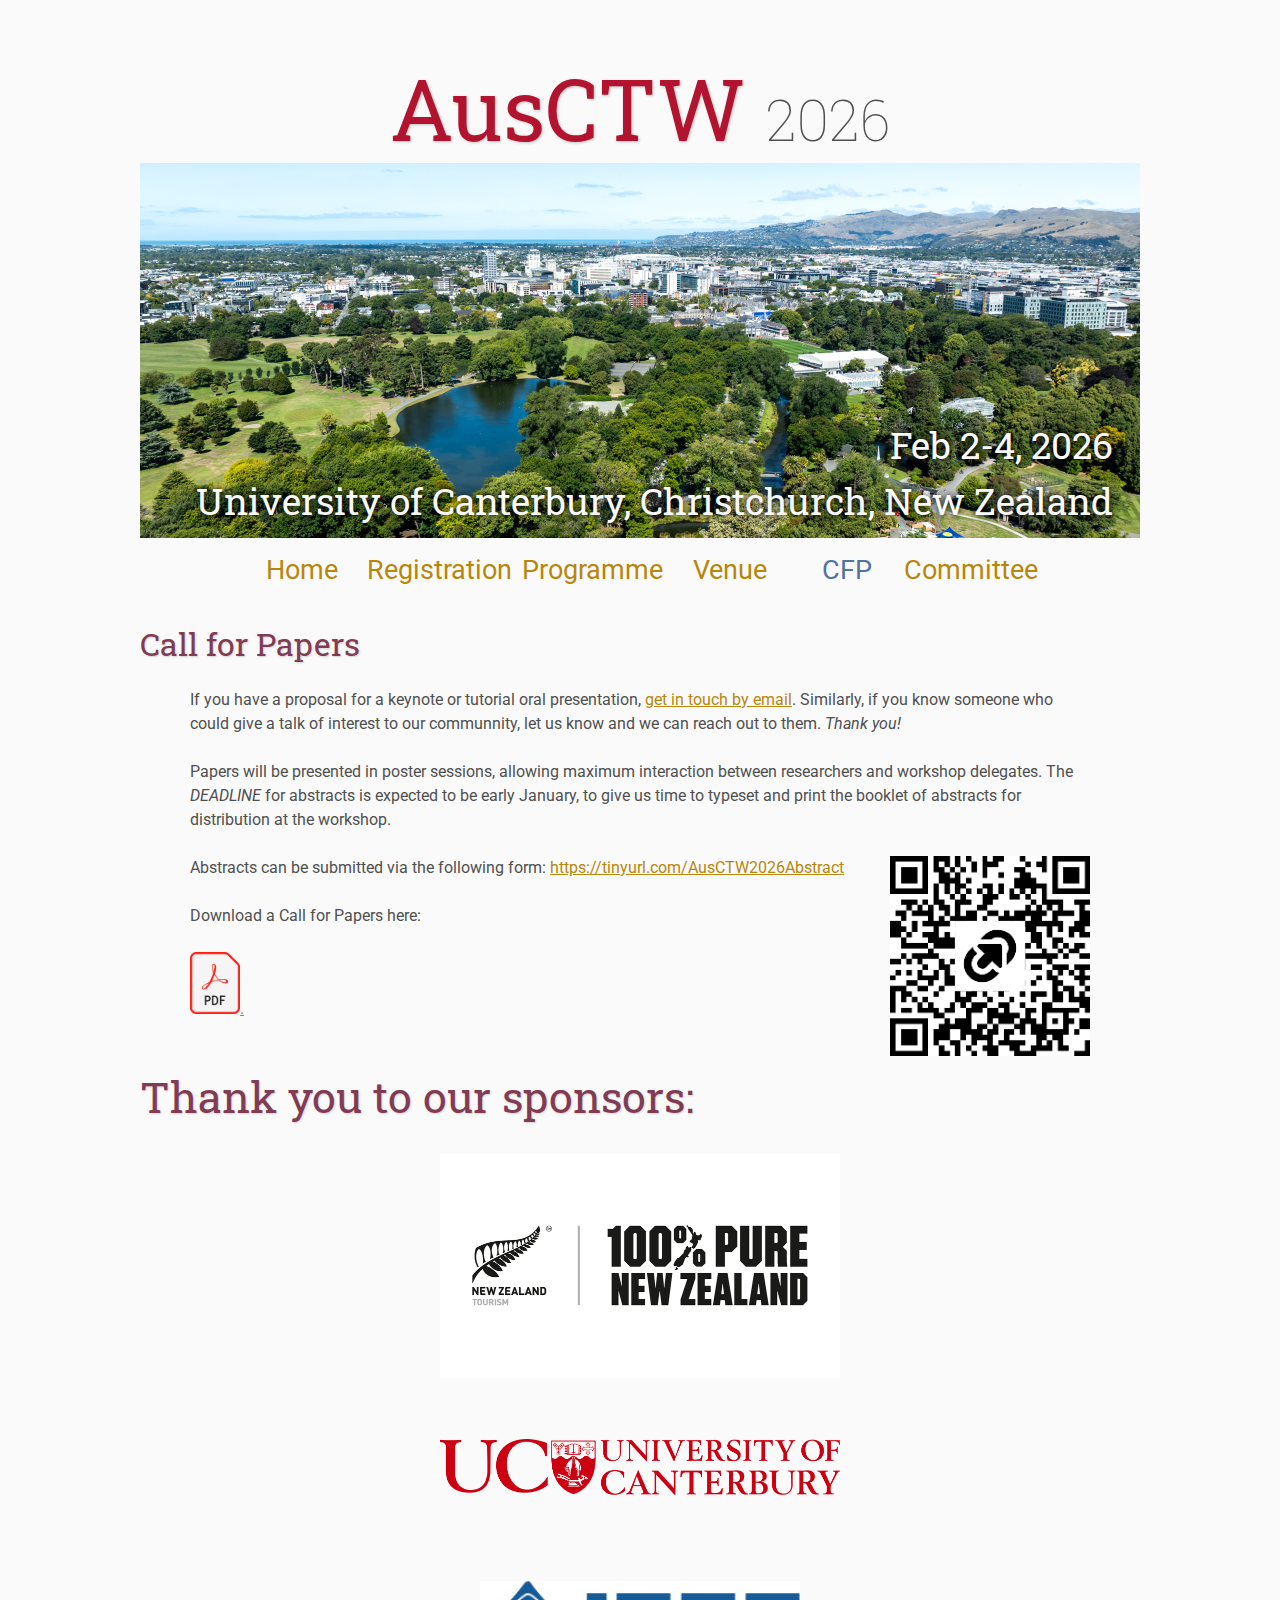
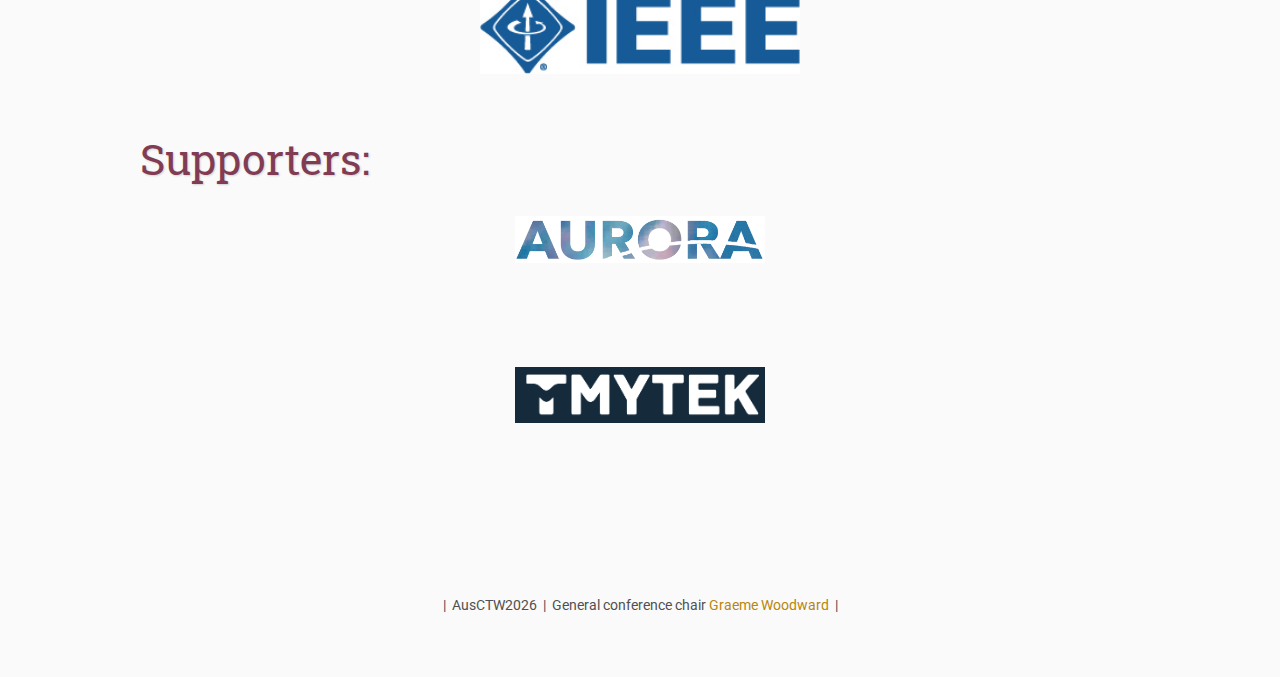
<file: AusCTW2026/CFP/index.html>
<!DOCTYPE html>
<html lang='en'>

<head>
    <base href="..">
    <link rel="shortcut icon" type="image/png" href="assets/matrix-12-32.png"/>
    <link rel="stylesheet" type="text/css" media="all" href="assets/main.css"/>
    <meta name="description" content="Conference Template">
    <meta name="resource-type" content="document">
    <meta name="distribution" content="global">
    <meta name="KeyWords" content="Conference">
    <title>Call For Papers|AusCTW</title>
</head>

<body>

    <div class="banner">
        <img src="assets/aerial-view-of-hagley-park-to-the-sea_Cropped.png" alt="Christchurch Aerial">
        <div class="top-left">
            <span class="title1">AusCTW</span><span class="title2"> </span> <span class="year">2026</span>
        </div>
        <div class="bottom-right">
            Feb 2-4, 2026 <br> University of Canterbury, Christchurch, New Zealand
        </div>
    </div>

    <table class="navigation">
        <tr>
            <td class="navigation">
                <a title="Conference Home Page" href=".">Home</a>
            </td>
            <td class="navigation">
                <a title="Register for the Conference" href="registration">Registration</a>
            </td>
            <td class="navigation">
                <a title="Conference Programme" href="programme">Programme</a> 
            </td>
            <td class="navigation">
                <a title="Venue" href="venue">Venue</a>
            </td>
            <td class="navigation">
                <a class="current" title="Call For Papers" href="CFP">CFP</a>
            </td>
            <td class="navigation">
                <a title="Committee" href="committee">Committee</a>
            </td>
        </tr>
    </table>

    <h2>Call for Papers</h2>

    <p>
        If you have a proposal for a keynote or tutorial oral presentation, 
        <a href="mailto:ausctw@gmail.com?subject=[AusCTW2026 give-a-talk]" > get in touch by email</a>.  
        Similarly, if you know someone who could give a talk of interest to our communnity, 
        let us know and we can reach out to them. <em>Thank you!</em>
    </p>

    <p>
        Papers will be presented in poster sessions, allowing maximum interaction between researchers and workshop
        delegates.
        The <em>DEADLINE</em> for abstracts is expected to be early January, to give us time to typeset and print the booklet 
        of abstracts for distribution at the workshop.
    </p>

    <p>
        Abstracts can be submitted via the following form: 
        <a href="https://tinyurl.com/AusCTW2026Abstract" target="_blank">https://tinyurl.com/AusCTW2026Abstract</a>
                <a href="https://tinyurl.com/AusCTW2026Abstract" target="_blank">
                    <img src="assets/AusCTW2026Abstract-qr.png" alt="AusCTW2026 Abstract Submission Form" style="float:right;width:200px;" >
                </a>   
    </p>
    <p>
        Download a Call for Papers here:   
    </p>
    <p>
        <a href="assets/AusCTW2026-CFP.pdf" target="_blank">
                    <img src="assets/PDF_file_icon.png" alt="Download AusCTW2026 Call for Papers" style="width:50px">.
        </a> 
    </p>


    <h1>
    Thank you to our sponsors:
</h1>

<table class="sponsors">



    <tr>
            <td class="sponsor">
                <a href="https://www.newzealand.com/nz/">
                    <img src="assets/TourismNZLogo.png" alt="Tourism NZ sponsor logo" style="width:400px;">
                </a>
            </td>
    </tr>

    <tr>
            <td class="sponsor">
                <a href="https://ausctw.org/">
                 <img src="assets/ShiteSpace.png" alt="WhiteSpace" style="vertical-align: top;width:200px;height:50px">
                </a>
            </td>
    </tr>
      

    <tr>
            <td class="sponsor">
                <a href="https://www.canterbury.ac.nz">
                    <img src="assets/UC_Red_RGB_LAN.png" alt="University of Canterbury logo" style="width:400px;">
                </a>
            </td>
    </tr>

    <tr>
            <td class="sponsor">
                <a href="https://ausctw.org/">
                 <img src="assets/ShiteSpace.png" alt="WhiteSpace" style="vertical-align: top;width:200px;height:75px">
                </a>
            </td>
    </tr>
      

    <tr>
            <td class="sponsor">
                <a href="https://www.ieee.org/">
                    <img src="assets/ieee logo mb blue jpg.jpg" alt="IEEE sponsor logo" style="width:320px;">
                </a>
            </td>
    </tr>

</table>

<h1>
    Supporters:
</h1>
<table class="sponsors">
    <tr>
            <td class="sponsor">
                <a href="https://aurora.net.au/">
                    <img src="assets/Aurora Logo 294kB.png" alt="Aurora logo" style="vertical-align: top;width:250px;">
                </a>
            </td>
    </tr>
      
    <tr>
            <td class="sponsor">
                <a href="https://ausctw.org/">
                 <img src="assets/ShiteSpace.png" alt="WhiteSpace" style="vertical-align: top;width:250px;height:100px">
                </a>
            </td>
    </tr>
      
    <tr>
            <td class="sponsor">
                <a href="https://tmytek.com/">
                 <img src="assets/TMYTekLogo.png" alt="TMYTek logo" style="vertical-align: top;width:250px;">
                </a>
            </td>
    </tr>


</table>

 <footer>
        &nbsp;|&nbsp; AusCTW2026 &nbsp;|&nbsp; General conference chair <a href="https://profiles.canterbury.ac.nz/Graeme-Woodward">Graeme Woodward</a>   
        &nbsp;|&nbsp; 
</footer>

</body>
</html>
</file>
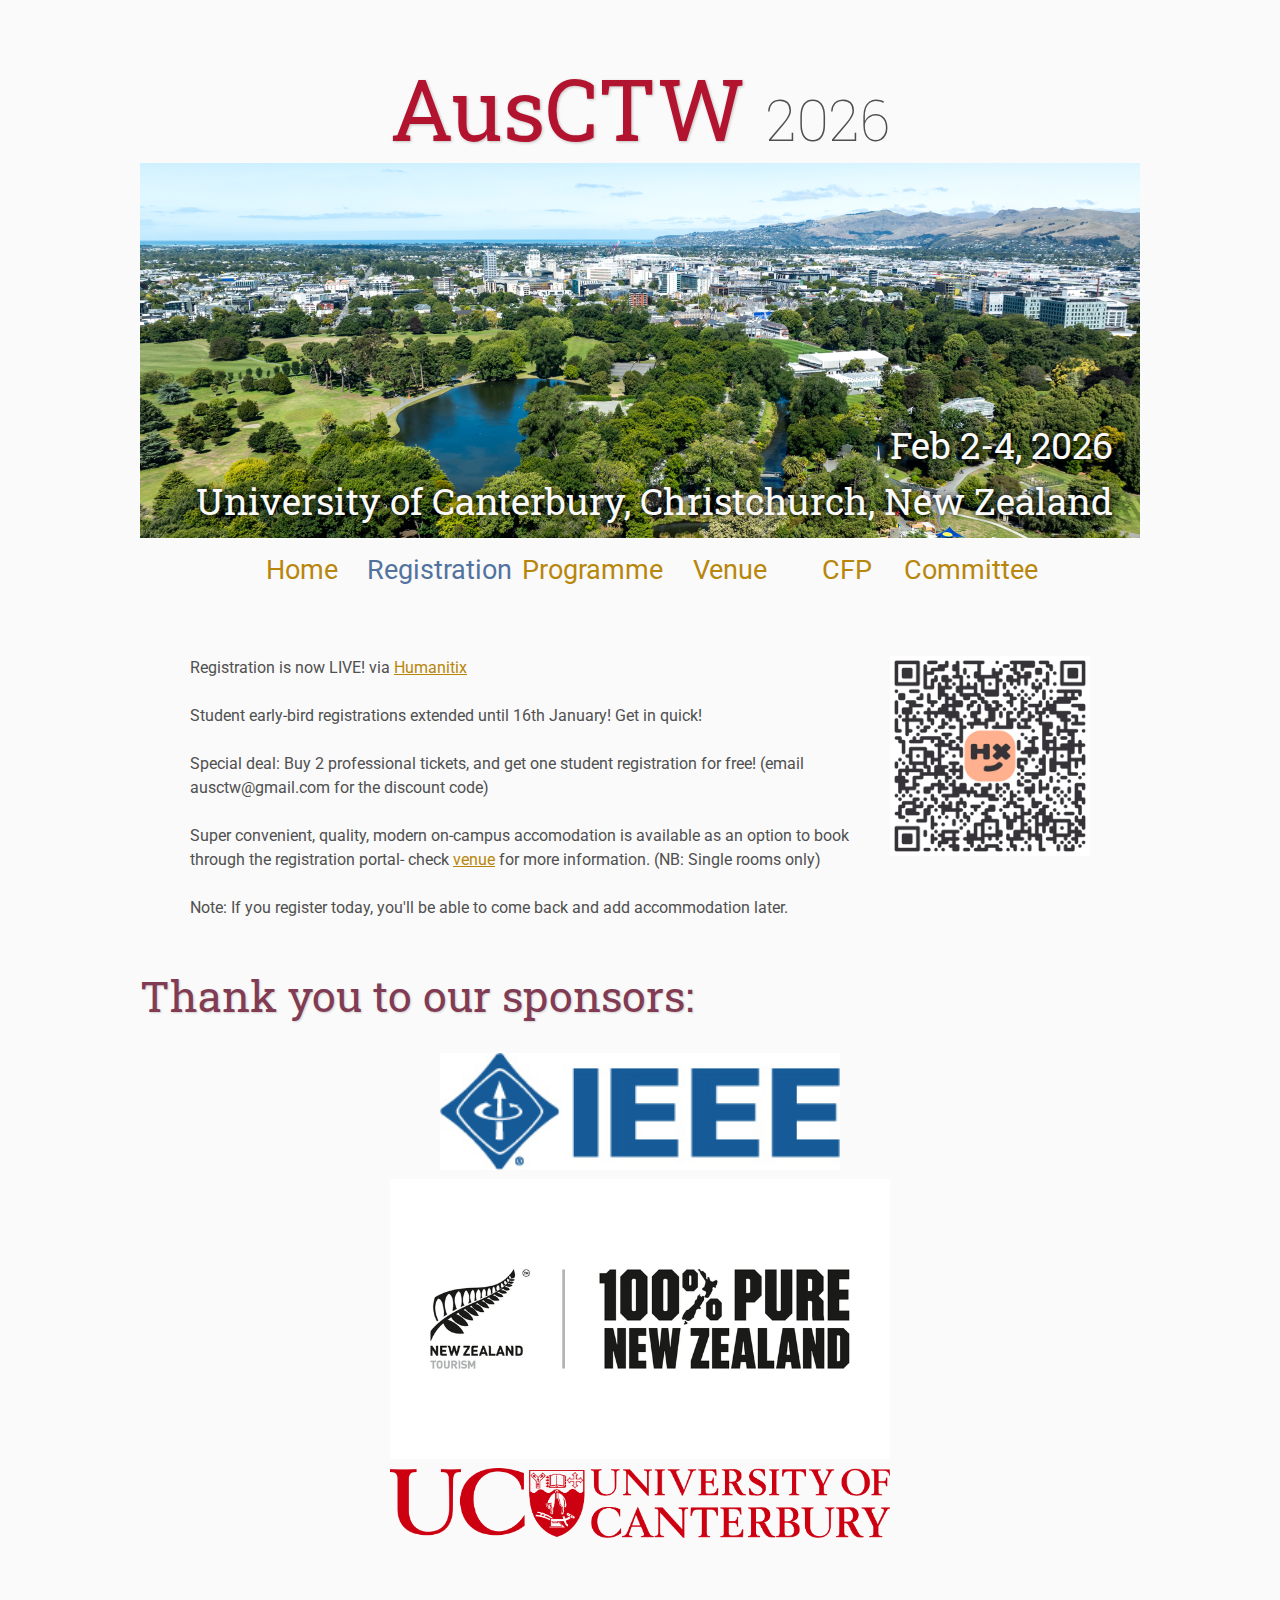
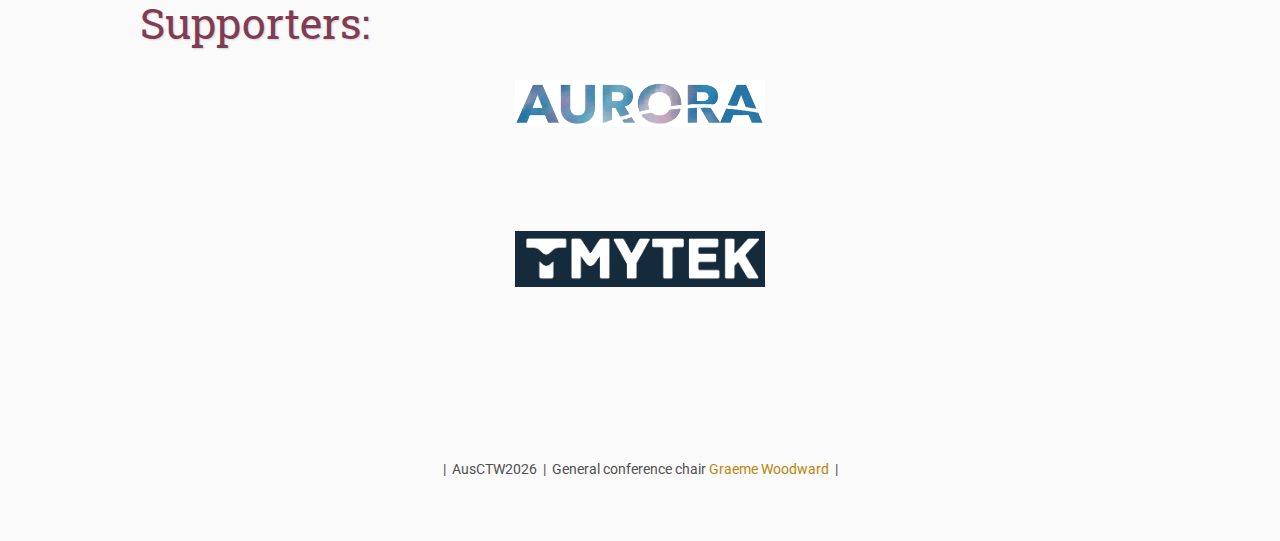
<file: AusCTW2026/registration/index.html>
<!DOCTYPE html>
<html lang='en'>

<head>
    <base href="..">
    <link rel="shortcut icon" type="image/png" href="assets/matrix-12-32.png"/>
    <link rel="stylesheet" type="text/css" media="all" href="assets/main.css"/>
    <meta name="description" content="Conference Template">
    <meta name="resource-type" content="document">
    <meta name="distribution" content="global">
    <meta name="KeyWords" content="Conference">
    <title>Registration|AusCTW</title>
</head>

<body>

    <div class="banner">
        <img src="assets/aerial-view-of-hagley-park-to-the-sea_Cropped.png" alt="Christchurch Aerial">
        <div class="top-left">
            <span class="title1">AusCTW</span><span class="title2"> </span> <span class="year">2026</span>
        </div>
        <div class="bottom-right">
            Feb 2-4, 2026 <br> University of Canterbury, Christchurch, New Zealand
        </div>
    </div>

    <table class="navigation">
        <tr>
            <td class="navigation">
                <a title="Conference Home Page" href=".">Home</a>
            </td>
            <td class="navigation">
                <a class="current" title="Register for the Conference" href="registration">Registration</a>
            </td>
            <td class="navigation">
                <a title="Conference Programme" href="programme">Programme</a> 
            </td>
            <td class="navigation">
                <a title="Venue" href="venue">Venue</a>
            </td>
            <td class="navigation">
                <a title="Call For Papers" href="CFP">CFP</a>
            </td>
            <td class="navigation">
                <a title="Committee" href="committee">Committee</a>
            </td>
        </tr>
    </table>

    <br>

    <p>
        Registration is now LIVE! via 
        <a href="https://events.humanitix.com/australian-communications-theory-workshop-2026-ausctw-2026" target="_blank">Humanitix</a>

                <a href="https://events.humanitix.com/australian-communications-theory-workshop-2026-ausctw-2026" target="_blank">
                    <img src="assets\event-page-qr-code-(AusCTW2026).png" alt="AusCTW2026 Registration Link" style="float:right;width:200px;">
                </a>

    <!--
        <table>    
        <tr>
                <td class="registration">
                <a href="https://events.humanitix.com/australian-communications-theory-workshop-2026-ausctw-2026">
                    <img src="assets\event-page-qr-code-(AusCTW2026).png" alt="AusCTW2026 Registration Link" style="float:right;width:200px;">
                </a>
            </td>
        </tr>
        </table>
    -->
    </p>


    <p>
        Student early-bird registrations extended until 16th January!  Get in quick!
    </p>

    <p>
        Special deal: Buy 2 professional tickets, and get one student registration for free!  (email ausctw@gmail.com for the discount code)
    </p>

    <p>
    Super convenient, quality, modern on-campus accomodation is available as an option to book through the registration portal- 
    check <td class="navigation"> <a title="venue" href="venue">venue</a> for more information.  (NB: Single rooms only)
    </p>
    <p>
    Note: If you register today, you'll be able to come back and add accommodation later.
    </p>


<h1>
    Thank you to our sponsors:
</h1>

<table class="sponsors">

    <tr>
            <td class="sponsor">
                <a href="https://www.ieee.org/">
                    <img src="assets/ieee logo mb blue jpg.jpg" alt="IEEE sponsor logo" style="width:400px;">
                </a>
            </td>
    </tr>

    <tr>
            <td class="sponsor">
                <a href="https://www.newzealand.com/nz/">
                    <img src="assets/TourismNZLogo.png" alt="Tourism NZ sponsor logo" style="width:500px;">
                </a>
            </td>
    </tr>

    <tr>
            <td class="sponsor">
                <a href="https://www.canterbury.ac.nz">
                    <img src="assets/UC_Red_RGB_LAN.png" alt="University of Canterbury logo" style="width:500px;">
                </a>
            </td>
    </tr>

</table>

<h1>
    Supporters:
</h1>
<table class="sponsors">
    <tr>
            <td class="sponsor">
                <a href="https://aurora.net.au/">
                    <img src="assets/Aurora Logo 294kB.png" alt="Aurora logo" style="vertical-align: top;width:250px;">
                </a>
            </td>
    </tr>
      
    <tr>
            <td class="sponsor">
                <a href="https://ausctw.org/">
                 <img src="assets/ShiteSpace.png" alt="WhiteSpace" style="vertical-align: top;width:250px;height:100px">
                </a>
            </td>
    </tr>
      
    <tr>
            <td class="sponsor">
                <a href="https://tmytek.com/">
                 <img src="assets/TMYTekLogo.png" alt="TMYTek logo" style="vertical-align: top;width:250px;">
                </a>
            </td>
    </tr>


</table>

 <footer>
        &nbsp;|&nbsp; AusCTW2026 &nbsp;|&nbsp; General conference chair <a href="https://profiles.canterbury.ac.nz/Graeme-Woodward">Graeme Woodward</a>   
        &nbsp;|&nbsp; 
</footer>

</body>
</html>
</file>
<file: assets/main.css>
/* main.css */

/* These are the colors and fonts used throughout the webpage.
 * I've listed them here so that a user may easily
 * do a search-and-replace for these to change the site theme.
 *   'Roboto',sans-serif; Font for the title text
 *   'Roboto-Slab',serif; Font for the body text 
 *   #fafafa; Background color of the site
 *   #505050; Foreground (text) color of the site
 *   #52739e; Navy, "Template" in the logo, current page in navigation, special titles in the Program
 *   #b2132e; Reddish, "Conference" in the logo, hover color for links
 *   #813c54; Heading color, titles in the Program
 *   #b8860b; Dark Goldenrod, color for links
 */

@import url('https://fonts.googleapis.com/css?family=Roboto%7CRoboto+Slab');

*{
    border:0;
    font:inherit;
    font-size:1em;
    margin:0;
    padding:0;
    vertical-align:baseline;
}

body{
    background-color: #fafafa;
    background-size: cover;
    background-attachment: fixed;
    color: #505050; 
    text-align:left;
    font-family:'Roboto',sans-serif;
    font-size:1em;
    line-height:1.5em;
    margin: 60px auto;
    width: 1000px;
}

a{color: #b8860b; text-decoration:none;}
a.current{color: #52739e;}
a.current:hover{color: #e82945;}
a:hover{color: #b2132e;}
a:active{color: #e82945;}
h1,h2,h3,h4{clear:left; color: #813c54; margin:1.5em 0em 1em 0em; font-family:'Roboto Slab',serif; text-shadow: 1px 1px 2px #d0d0d0;}
h1{font-size:2.67em;}
h2{font-size:2.00em;}
h3{font-size:1.67em;}
h4{font-size:1.33em;}
p{list-style:none; margin:24px auto 24px auto; padding:0px; width:900px; text-align:left;}
li a, p a {text-decoration:underline; text-decoration-color:#b8860b;}
ul{list-style:none; margin:24px auto 24px auto; padding:0px; width:800px; text-align:left;}
ul li{list-style:none; margin:0px auto 0px auto; padding:0px; text-align:left;}
i,em{font-style:italic;}
b,strong{font-weight:bold;}
sup{
    vertical-align: super;
    font-size: 0.8em;
    line-height: 0;
}
sub{
    vertical-align: sub;
    font-size: 0.8em;
    line-height: 0;
}
table{
    width: 1000px;
    margin: 12px auto 24px auto;
    float: center;
    /* UNCOMMENT THIS FOR DEBUGGING THE ALIGNMENT */
    /*border: 1px solid black;*/
}
th,td{
    text-align: left;
    /* UNCOMMENT THIS FOR DEBUGGING THE ALIGNMENT */
    /*border: 1px solid black;*/
}

/* Website Banner */
.banner {position: relative; font-family:'Roboto Slab',serif;}
.top-left {font-size:5.33em; color: #505050; background: #fafafa; text-align: center; width: 1000px; height: 67px; position: absolute; padding: 36px 0 0 0; top: 0px;}
.bottom-right {font-size:2.33em; color: #fafafa; line-height: 1.5em; width: auto; height: 100px; padding: 0px 27px 27px 0px; text-align: right; position: absolute; bottom: 0px; right: 0px; text-shadow: 0px 0px 6px #000000;}

/* Conference Title Logo */
.title1{color: #b2132e; text-shadow: 1px 1px 3px #c0c0c0;} 
.title2{color: #52739e; text-shadow: 1px 1px 3px #c0c0c0;}
.year{color: #505050; font-size:0.67em; font-weight: lighter;}

/* Navigation Links (Home, Registration, etc) */
table.navigation{width:800px;}
td.navigation{font-size:1.67em; white-space:nowrap; width:20%; text-align:center; vertical-align:middle; padding:0px 0px 0px 0px;}

/* Sponsor Images */
table.sponsors{width:800px;}
td.sponsor{white-space:nowrap; width:33%; text-align:center; vertical-align:middle; padding:0px 0px 0px 0px;}
td.sponsor img{width: 100%}

/* The Table on the Program Page */
td.room{padding: 4px 12px 4px 4px; width: 90%; vertical-align:bottom; font-size:1.67em; color: #52739e; height:32px;}
td.date{white-space:nowrap; width:130px; text-align:right; vertical-align:top; padding:4px 16px 0px 0px;}
td.title{padding: 4px 12px 4px 4px; width: 90%; vertical-align:top; font-size:1.5em; color: #813c54; height:32px; font-family:'Roboto Slab',serif; text-shadow: 1px 1px 2px #d0d0d0; }
td.title-special{padding: 4px 12px 4px 4px; width: 90%; vertical-align:top; font-size:1.67em; color: #52739e; height:32px; font-family:'Roboto Slab',serif; text-shadow: 1px 1px 2px #d0d0d0;}
td.speaker{padding: 4px 12px 4px 4px; font-style: italic; font-size:1em; max-height:999999px}
td.abstract{padding: 4px 12px 12px 4px; font-size:1em; max-height:999999px}
td.abstract img{display: block; margin: 4px auto 8px auto}
table.plenary{padding-top: 8px; background: #ffffff;}

/* Registration and Directions iframes and Images */
iframe.registration{display:block; margin:1em auto 2em auto; width:700px; height:1400px; border:none;}
iframe.directions{display:block; margin:1em auto 2em auto; width:800px; height:400px; border:none;}
img.center{display:block; width:67%; margin:1em auto 2em auto;}

/* Flyer Images */
table.flyers{width:800px;}
td.flyer{white-space:nowrap; width:50%; text-align:center; vertical-align:middle; padding:0px 0px 0px 0px;}
td.sponsor img{width: 100%}

footer{font-size:0.875em; margin-top:12em; text-align:center;}

/* My hacky way of making the site mobile-friendly */
@media only screen and (max-width: 1100px) {
    h2{font-size:3.00em;}
    p{font-size:1.5em; line-height:1.5em;}
    th,td,tr{font-size:1.5em; line-height:1.5em;}
    td.date{font-size:1em; padding-top:0.5em;}
    td.navigation{font-size:1.5em; padding:0px 20px 0px 20px;}
    table.footer{font-size:0.33em;}
}
</file>
<file: AusCTW2026/assets/main.css>
/* main.css */

/* These are the colors and fonts used throughout the webpage.
 * I've listed them here so that a user may easily
 * do a search-and-replace for these to change the site theme.
 *   'Roboto',sans-serif; Font for the title text
 *   'Roboto-Slab',serif; Font for the body text 
 *   #fafafa; Background color of the site
 *   #505050; Foreground (text) color of the site
 *   #52739e; Navy, "Template" in the logo, current page in navigation, special titles in the Program
 *   #b2132e; Reddish, "Conference" in the logo, hover color for links
 *   #813c54; Heading color, titles in the Program
 *   #b8860b; Dark Goldenrod, color for links
 */

@import url('https://fonts.googleapis.com/css?family=Roboto%7CRoboto+Slab');

*{
    border:0;
    font:inherit;
    font-size:1em;
    margin:0;
    padding:0;
    vertical-align:baseline;
}

body{
    background-color: #fafafa;
    background-size: cover;
    background-attachment: fixed;
    color: #505050; 
    text-align:left;
    font-family:'Roboto',sans-serif;
    font-size:1em;
    line-height:1.5em;
    margin: 60px auto;
    width: 1000px;
}

a{color: #b8860b; text-decoration:none;}
a.current{color: #52739e;}
a.current:hover{color: #e82945;}
a:hover{color: #b2132e;}
a:active{color: #e82945;}
h1,h2,h3,h4{clear:left; color: #813c54; margin:1.5em 0em 1em 0em; font-family:'Roboto Slab',serif; text-shadow: 1px 1px 2px #d0d0d0;}
h1{font-size:2.67em;}
h2{font-size:2.00em;}
h3{font-size:1.67em;}
h4{font-size:1.33em;}
p{list-style:none; margin:24px auto 24px auto; padding:0px; width:900px; text-align:left;}
li a, p a {text-decoration:underline; text-decoration-color:#b8860b;}
ul{list-style:none; margin:24px auto 24px auto; padding:0px; width:800px; text-align:left;}
ul li{list-style:none; margin:0px auto 0px auto; padding:0px; text-align:left;}
i,em{font-style:italic;}
b,strong{font-weight:bold;}
sup{
    vertical-align: super;
    font-size: 0.8em;
    line-height: 0;
}
sub{
    vertical-align: sub;
    font-size: 0.8em;
    line-height: 0;
}
table{
    width: 1000px;
    margin: 12px auto 24px auto;
    float: center;
    /* UNCOMMENT THIS FOR DEBUGGING THE ALIGNMENT */
    /*border: 1px solid black;*/
}
th,td{
    text-align: left;
    /* UNCOMMENT THIS FOR DEBUGGING THE ALIGNMENT */
    /*border: 1px solid black;*/
}

/* Website Banner */
.banner {position: relative; font-family:'Roboto Slab',serif;}
.top-left {font-size:5.33em; color: #505050; background: #fafafa; text-align: center; width: 1000px; height: 67px; position: absolute; padding: 36px 0 0 0; top: 0px;}
.bottom-right {font-size:2.33em; color: #fafafa; line-height: 1.5em; width: auto; height: 100px; padding: 0px 27px 27px 0px; text-align: right; position: absolute; bottom: 0px; right: 0px; text-shadow: 0px 0px 6px #000000;}

/* Conference Title Logo */
.title1{color: #b2132e; text-shadow: 1px 1px 3px #c0c0c0;} 
.title2{color: #52739e; text-shadow: 1px 1px 3px #c0c0c0;}
.year{color: #505050; font-size:0.67em; font-weight: lighter;}

/* Navigation Links (Home, Registration, etc) */
table.navigation{width:800px;}
td.navigation{font-size:1.67em; white-space:nowrap; width:20%; text-align:center; vertical-align:middle; padding:0px 0px 0px 0px;}

/* Sponsor Images */
table.sponsors{width:800px;}
td.sponsor{white-space:nowrap; width:33%; text-align:center; vertical-align:middle; padding:0px 0px 0px 0px;}
td.sponsor img{width: 100%}

/* The Table on the Program Page */
td.room{padding: 4px 12px 4px 4px; width: 90%; vertical-align:bottom; font-size:1.67em; color: #52739e; height:32px;}
td.date{white-space:nowrap; width:130px; text-align:right; vertical-align:top; padding:4px 16px 0px 0px;}
td.title{padding: 4px 12px 4px 4px; width: 90%; vertical-align:top; font-size:1.5em; color: #813c54; height:32px; font-family:'Roboto Slab',serif; text-shadow: 1px 1px 2px #d0d0d0; }
td.title-special{padding: 4px 12px 4px 4px; width: 90%; vertical-align:top; font-size:1.67em; color: #52739e; height:32px; font-family:'Roboto Slab',serif; text-shadow: 1px 1px 2px #d0d0d0;}
td.speaker{padding: 4px 12px 4px 4px; font-style: italic; font-size:1em; max-height:999999px}
td.abstract{padding: 4px 12px 12px 4px; font-size:1em; max-height:999999px}
td.abstract img{display: block; margin: 4px auto 8px auto}
table.plenary{padding-top: 8px; background: #ffffff;}

/* Programme overview tables (daily schedule) */
table.programme{border-collapse:separate; border-spacing:0 6px;}
table.programme th{padding:10px 16px; font-size:1.33em; color:#52739e; font-family:'Roboto Slab',serif; text-shadow:1px 1px 2px #d0d0d0;}
table.programme td{padding:12px 16px; vertical-align:top; background:rgba(82,115,158,0.06);}
table.programme td.time{white-space:nowrap; width:130px; text-align:right; vertical-align:top; padding-right:20px; color:#505050; background:rgba(82,115,158,0.10);}
table.programme tr.break td{background:rgba(184,134,11,0.10); font-style:italic;}
table.programme tr.social td{background:rgba(178,19,46,0.10); font-weight:bold;}
table.programme td.poster{font-size:0.9em; line-height:1.4em;}

/* Registration and Directions iframes and Images */
iframe.registration{display:block; margin:1em auto 2em auto; width:700px; height:1400px; border:none;}
iframe.directions{display:block; margin:1em auto 2em auto; width:800px; height:400px; border:none;}
img.center{display:block; width:67%; margin:1em auto 2em auto;}

/* Flyer Images */
table.flyers{width:800px;}
td.flyer{white-space:nowrap; width:50%; text-align:center; vertical-align:middle; padding:0px 0px 0px 0px;}
td.sponsor img{width: 100%}

footer{font-size:0.875em; margin-top:12em; text-align:center;}

/* My hacky way of making the site mobile-friendly */
@media only screen and (max-width: 1100px) {
    h2{font-size:3.00em;}
    p{font-size:1.5em; line-height:1.5em;}
    th,td,tr{font-size:1.5em; line-height:1.5em;}
    td.date{font-size:1em; padding-top:0.5em;}
    td.navigation{font-size:1.5em; padding:0px 20px 0px 20px;}
    table.footer{font-size:0.33em;}
}

/* Ensure programme table text is not too large  */
@media only screen and (max-width: 1100px) {
    table.programme th,
    table.programme td,
    table.programme tr{font-size:1em;line-height:1.4em;}
    table.programme td{padding:8px 12px;}
    table.programme td.time{padding-right:12px;}
}
</file>
